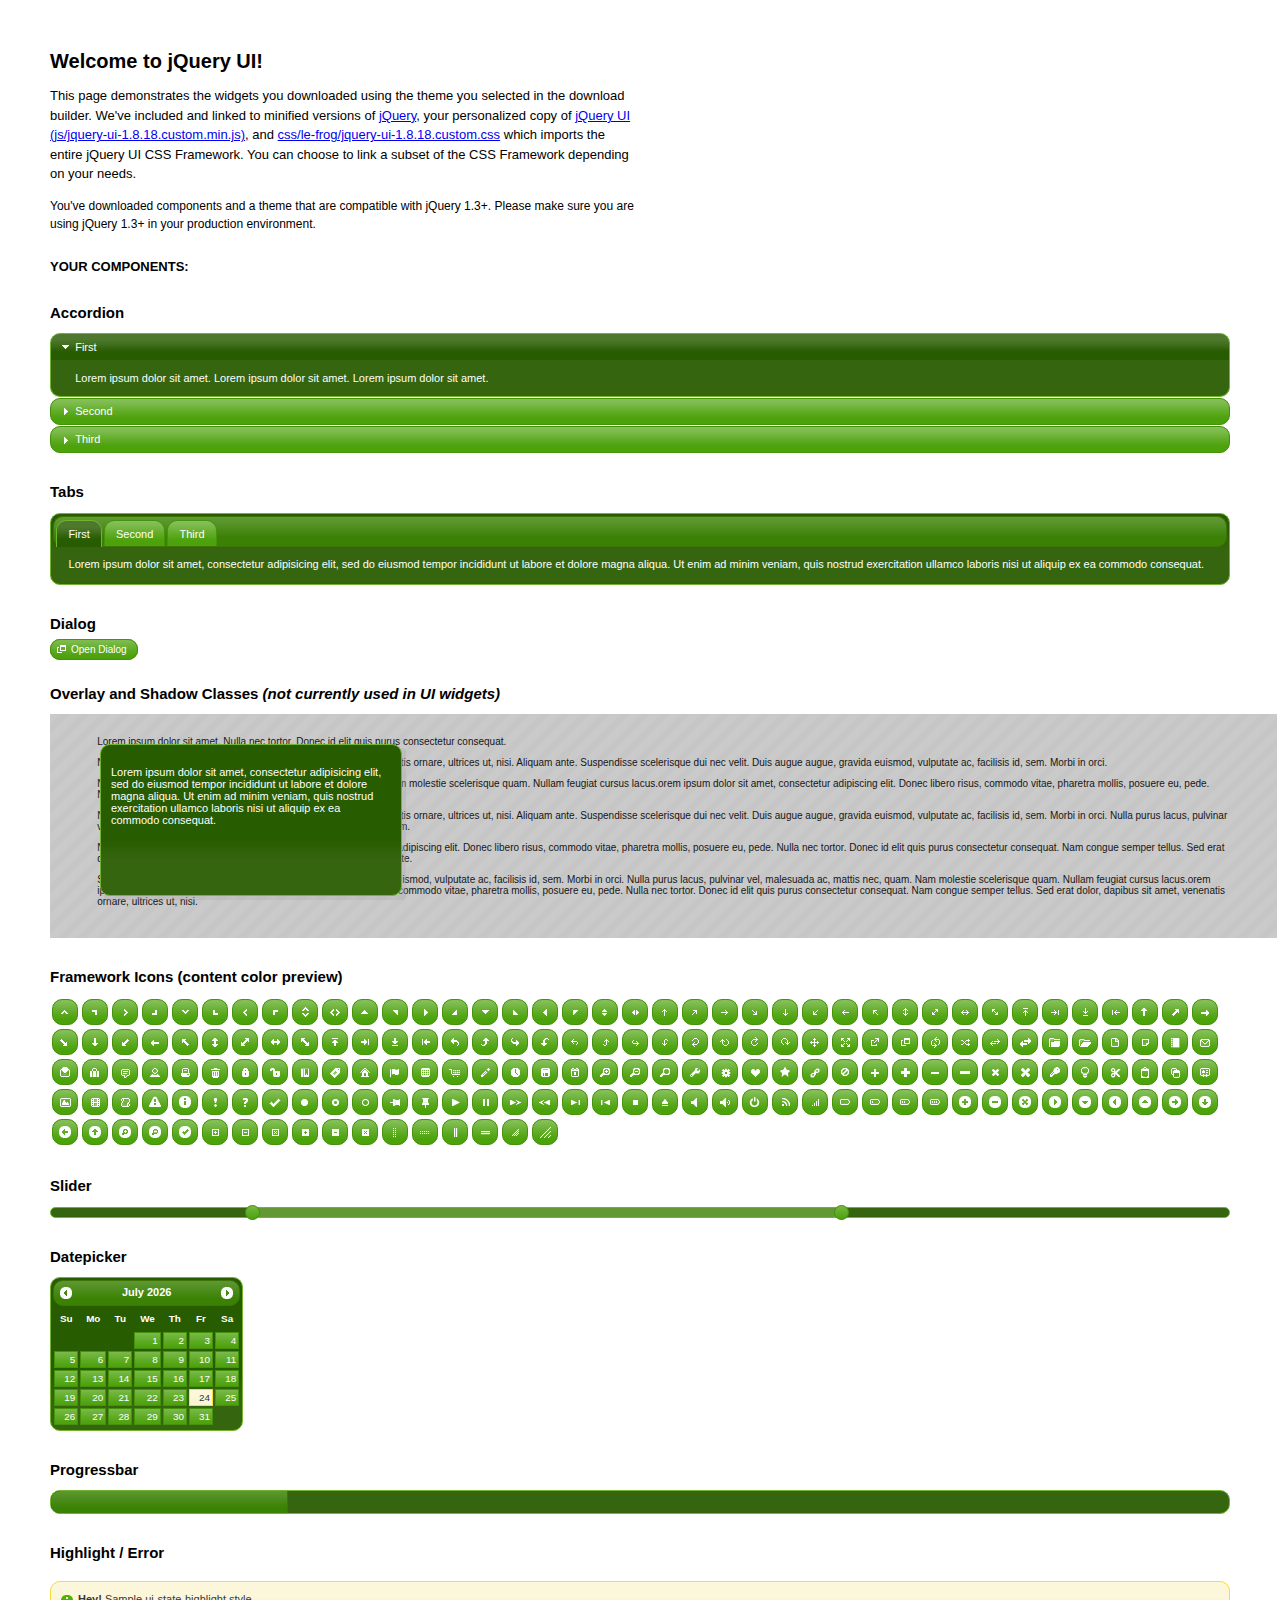
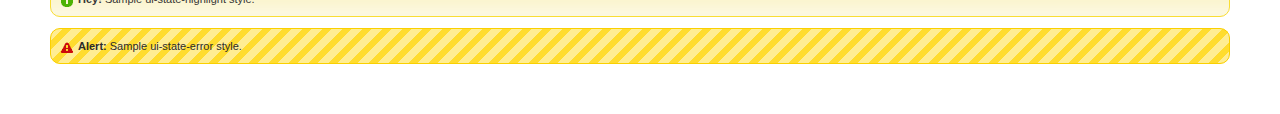
<file: OperationGrow/static/jquery-ui/index.html>
<!DOCTYPE html>
<html>
	<head>
		<meta http-equiv="Content-Type" content="text/html; charset=iso-8859-1" />
		<title>jQuery UI Example Page</title>
		<link type="text/css" href="css/le-frog/jquery-ui-1.8.18.custom.css" rel="stylesheet" />	
		<script type="text/javascript" src="js/jquery-1.7.1.min.js"></script>
		<script type="text/javascript" src="js/jquery-ui-1.8.18.custom.min.js"></script>
		<script type="text/javascript">
			$(function(){

				// Accordion
				$("#accordion").accordion({ header: "h3" });
	
				// Tabs
				$('#tabs').tabs();
	

				// Dialog			
				$('#dialog').dialog({
					autoOpen: false,
					width: 600,
					buttons: {
						"Ok": function() { 
							$(this).dialog("close"); 
						}, 
						"Cancel": function() { 
							$(this).dialog("close"); 
						} 
					}
				});
				
				// Dialog Link
				$('#dialog_link').click(function(){
					$('#dialog').dialog('open');
					return false;
				});

				// Datepicker
				$('#datepicker').datepicker({
					inline: true
				});
				
				// Slider
				$('#slider').slider({
					range: true,
					values: [17, 67]
				});
				
				// Progressbar
				$("#progressbar").progressbar({
					value: 20 
				});
				
				//hover states on the static widgets
				$('#dialog_link, ul#icons li').hover(
					function() { $(this).addClass('ui-state-hover'); }, 
					function() { $(this).removeClass('ui-state-hover'); }
				);
				
			});
		</script>
		<style type="text/css">
			/*demo page css*/
			body{ font: 62.5% "Trebuchet MS", sans-serif; margin: 50px;}
			.demoHeaders { margin-top: 2em; }
			#dialog_link {padding: .4em 1em .4em 20px;text-decoration: none;position: relative;}
			#dialog_link span.ui-icon {margin: 0 5px 0 0;position: absolute;left: .2em;top: 50%;margin-top: -8px;}
			ul#icons {margin: 0; padding: 0;}
			ul#icons li {margin: 2px; position: relative; padding: 4px 0; cursor: pointer; float: left;  list-style: none;}
			ul#icons span.ui-icon {float: left; margin: 0 4px;}
		</style>	
	</head>
	<body>
	<h1>Welcome to jQuery UI!</h1>
	<p style="font-size: 1.3em; line-height: 1.5; margin: 1em 0; width: 50%;">This page demonstrates the widgets you downloaded using the theme you selected in the download builder. We've included and linked to minified versions of <a href="js/jquery-1.7.1.min.js">jQuery</a>, your personalized copy of <a href="js/jquery-ui-1.8.18.custom.min.js">jQuery UI (js/jquery-ui-1.8.18.custom.min.js)</a>, and <a href="css/le-frog/jquery-ui-1.8.18.custom.css">css/le-frog/jquery-ui-1.8.18.custom.css</a> which imports the entire jQuery UI CSS Framework. You can choose to link a subset of the CSS Framework depending on your needs. </p>
	<p style="font-size: 1.2em; line-height: 1.5; margin: 1em 0; width: 50%;">You've downloaded components and a theme that are compatible with jQuery 1.3+. Please make sure you are using jQuery 1.3+ in your production environment.</p>	

	<p style="font-weight: bold; margin: 2em 0 1em; font-size: 1.3em;">YOUR COMPONENTS:</p>
		
		<!-- Accordion -->
		<h2 class="demoHeaders">Accordion</h2>
		<div id="accordion">
			<div>
				<h3><a href="#">First</a></h3>
				<div>Lorem ipsum dolor sit amet. Lorem ipsum dolor sit amet. Lorem ipsum dolor sit amet.</div>
			</div>
			<div>
				<h3><a href="#">Second</a></h3>
				<div>Phasellus mattis tincidunt nibh.</div>
			</div>
			<div>
				<h3><a href="#">Third</a></h3>
				<div>Nam dui erat, auctor a, dignissim quis.</div>
			</div>
		</div>
	
		<!-- Tabs -->
		<h2 class="demoHeaders">Tabs</h2>
		<div id="tabs">
			<ul>
				<li><a href="#tabs-1">First</a></li>
				<li><a href="#tabs-2">Second</a></li>
				<li><a href="#tabs-3">Third</a></li>
			</ul>
			<div id="tabs-1">Lorem ipsum dolor sit amet, consectetur adipisicing elit, sed do eiusmod tempor incididunt ut labore et dolore magna aliqua. Ut enim ad minim veniam, quis nostrud exercitation ullamco laboris nisi ut aliquip ex ea commodo consequat.</div>
			<div id="tabs-2">Phasellus mattis tincidunt nibh. Cras orci urna, blandit id, pretium vel, aliquet ornare, felis. Maecenas scelerisque sem non nisl. Fusce sed lorem in enim dictum bibendum.</div>
			<div id="tabs-3">Nam dui erat, auctor a, dignissim quis, sollicitudin eu, felis. Pellentesque nisi urna, interdum eget, sagittis et, consequat vestibulum, lacus. Mauris porttitor ullamcorper augue.</div>
		</div>
	
		<!-- Dialog NOTE: Dialog is not generated by UI in this demo so it can be visually styled in themeroller-->
		<h2 class="demoHeaders">Dialog</h2>
		<p><a href="#" id="dialog_link" class="ui-state-default ui-corner-all"><span class="ui-icon ui-icon-newwin"></span>Open Dialog</a></p>
		
		
		<h2 class="demoHeaders">Overlay and Shadow Classes <em>(not currently used in UI widgets)</em></h2>
		<div style="position: relative; width: 96%; height: 200px; padding:1% 4%; overflow:hidden;" class="fakewindowcontain">
			<p>Lorem ipsum dolor sit amet,  Nulla nec tortor. Donec id elit quis purus consectetur consequat. </p><p>Nam congue semper tellus. Sed erat dolor, dapibus sit amet, venenatis ornare, ultrices ut, nisi. Aliquam ante. Suspendisse scelerisque dui nec velit. Duis augue augue, gravida euismod, vulputate ac, facilisis id, sem. Morbi in orci. </p><p>Nulla purus lacus, pulvinar vel, malesuada ac, mattis nec, quam. Nam molestie scelerisque quam. Nullam feugiat cursus lacus.orem ipsum dolor sit amet, consectetur adipiscing elit. Donec libero risus, commodo vitae, pharetra mollis, posuere eu, pede. Nulla nec tortor. Donec id elit quis purus consectetur consequat. </p><p>Nam congue semper tellus. Sed erat dolor, dapibus sit amet, venenatis ornare, ultrices ut, nisi. Aliquam ante. Suspendisse scelerisque dui nec velit. Duis augue augue, gravida euismod, vulputate ac, facilisis id, sem. Morbi in orci. Nulla purus lacus, pulvinar vel, malesuada ac, mattis nec, quam. Nam molestie scelerisque quam. </p><p>Nullam feugiat cursus lacus.orem ipsum dolor sit amet, consectetur adipiscing elit. Donec libero risus, commodo vitae, pharetra mollis, posuere eu, pede. Nulla nec tortor. Donec id elit quis purus consectetur consequat. Nam congue semper tellus. Sed erat dolor, dapibus sit amet, venenatis ornare, ultrices ut, nisi. Aliquam ante. </p><p>Suspendisse scelerisque dui nec velit. Duis augue augue, gravida euismod, vulputate ac, facilisis id, sem. Morbi in orci. Nulla purus lacus, pulvinar vel, malesuada ac, mattis nec, quam. Nam molestie scelerisque quam. Nullam feugiat cursus lacus.orem ipsum dolor sit amet, consectetur adipiscing elit. Donec libero risus, commodo vitae, pharetra mollis, posuere eu, pede. Nulla nec tortor. Donec id elit quis purus consectetur consequat. Nam congue semper tellus. Sed erat dolor, dapibus sit amet, venenatis ornare, ultrices ut, nisi. </p>
			
			<!-- ui-dialog -->
			<div class="ui-overlay"><div class="ui-widget-overlay"></div><div class="ui-widget-shadow ui-corner-all" style="width: 302px; height: 152px; position: absolute; left: 50px; top: 30px;"></div></div>
			<div style="position: absolute; width: 280px; height: 130px;left: 50px; top: 30px; padding: 10px;" class="ui-widget ui-widget-content ui-corner-all">
				<div class="ui-dialog-content ui-widget-content" style="background: none; border: 0;">
					<p>Lorem ipsum dolor sit amet, consectetur adipisicing elit, sed do eiusmod tempor incididunt ut labore et dolore magna aliqua. Ut enim ad minim veniam, quis nostrud exercitation ullamco laboris nisi ut aliquip ex ea commodo consequat.</p>
				</div>
			</div>
		
		</div>

		
		<!-- ui-dialog -->
		<div id="dialog" title="Dialog Title">
			<p>Lorem ipsum dolor sit amet, consectetur adipisicing elit, sed do eiusmod tempor incididunt ut labore et dolore magna aliqua. Ut enim ad minim veniam, quis nostrud exercitation ullamco laboris nisi ut aliquip ex ea commodo consequat.</p>
		</div>
			
				
				
		<h2 class="demoHeaders">Framework Icons (content color preview)</h2>
		<ul id="icons" class="ui-widget ui-helper-clearfix">
		
		<li class="ui-state-default ui-corner-all" title=".ui-icon-carat-1-n"><span class="ui-icon ui-icon-carat-1-n"></span></li>
		<li class="ui-state-default ui-corner-all" title=".ui-icon-carat-1-ne"><span class="ui-icon ui-icon-carat-1-ne"></span></li>
		<li class="ui-state-default ui-corner-all" title=".ui-icon-carat-1-e"><span class="ui-icon ui-icon-carat-1-e"></span></li>
		
		<li class="ui-state-default ui-corner-all" title=".ui-icon-carat-1-se"><span class="ui-icon ui-icon-carat-1-se"></span></li>
		<li class="ui-state-default ui-corner-all" title=".ui-icon-carat-1-s"><span class="ui-icon ui-icon-carat-1-s"></span></li>
		<li class="ui-state-default ui-corner-all" title=".ui-icon-carat-1-sw"><span class="ui-icon ui-icon-carat-1-sw"></span></li>
		<li class="ui-state-default ui-corner-all" title=".ui-icon-carat-1-w"><span class="ui-icon ui-icon-carat-1-w"></span></li>
		<li class="ui-state-default ui-corner-all" title=".ui-icon-carat-1-nw"><span class="ui-icon ui-icon-carat-1-nw"></span></li>
		<li class="ui-state-default ui-corner-all" title=".ui-icon-carat-2-n-s"><span class="ui-icon ui-icon-carat-2-n-s"></span></li>
		<li class="ui-state-default ui-corner-all" title=".ui-icon-carat-2-e-w"><span class="ui-icon ui-icon-carat-2-e-w"></span></li>
		<li class="ui-state-default ui-corner-all" title=".ui-icon-triangle-1-n"><span class="ui-icon ui-icon-triangle-1-n"></span></li>
		<li class="ui-state-default ui-corner-all" title=".ui-icon-triangle-1-ne"><span class="ui-icon ui-icon-triangle-1-ne"></span></li>
		
		<li class="ui-state-default ui-corner-all" title=".ui-icon-triangle-1-e"><span class="ui-icon ui-icon-triangle-1-e"></span></li>
		<li class="ui-state-default ui-corner-all" title=".ui-icon-triangle-1-se"><span class="ui-icon ui-icon-triangle-1-se"></span></li>
		<li class="ui-state-default ui-corner-all" title=".ui-icon-triangle-1-s"><span class="ui-icon ui-icon-triangle-1-s"></span></li>
		<li class="ui-state-default ui-corner-all" title=".ui-icon-triangle-1-sw"><span class="ui-icon ui-icon-triangle-1-sw"></span></li>
		<li class="ui-state-default ui-corner-all" title=".ui-icon-triangle-1-w"><span class="ui-icon ui-icon-triangle-1-w"></span></li>
		<li class="ui-state-default ui-corner-all" title=".ui-icon-triangle-1-nw"><span class="ui-icon ui-icon-triangle-1-nw"></span></li>
		<li class="ui-state-default ui-corner-all" title=".ui-icon-triangle-2-n-s"><span class="ui-icon ui-icon-triangle-2-n-s"></span></li>
		<li class="ui-state-default ui-corner-all" title=".ui-icon-triangle-2-e-w"><span class="ui-icon ui-icon-triangle-2-e-w"></span></li>
		<li class="ui-state-default ui-corner-all" title=".ui-icon-arrow-1-n"><span class="ui-icon ui-icon-arrow-1-n"></span></li>
		
		<li class="ui-state-default ui-corner-all" title=".ui-icon-arrow-1-ne"><span class="ui-icon ui-icon-arrow-1-ne"></span></li>
		<li class="ui-state-default ui-corner-all" title=".ui-icon-arrow-1-e"><span class="ui-icon ui-icon-arrow-1-e"></span></li>
		<li class="ui-state-default ui-corner-all" title=".ui-icon-arrow-1-se"><span class="ui-icon ui-icon-arrow-1-se"></span></li>
		<li class="ui-state-default ui-corner-all" title=".ui-icon-arrow-1-s"><span class="ui-icon ui-icon-arrow-1-s"></span></li>
		<li class="ui-state-default ui-corner-all" title=".ui-icon-arrow-1-sw"><span class="ui-icon ui-icon-arrow-1-sw"></span></li>
		<li class="ui-state-default ui-corner-all" title=".ui-icon-arrow-1-w"><span class="ui-icon ui-icon-arrow-1-w"></span></li>
		<li class="ui-state-default ui-corner-all" title=".ui-icon-arrow-1-nw"><span class="ui-icon ui-icon-arrow-1-nw"></span></li>
		<li class="ui-state-default ui-corner-all" title=".ui-icon-arrow-2-n-s"><span class="ui-icon ui-icon-arrow-2-n-s"></span></li>
		<li class="ui-state-default ui-corner-all" title=".ui-icon-arrow-2-ne-sw"><span class="ui-icon ui-icon-arrow-2-ne-sw"></span></li>
		
		<li class="ui-state-default ui-corner-all" title=".ui-icon-arrow-2-e-w"><span class="ui-icon ui-icon-arrow-2-e-w"></span></li>
		<li class="ui-state-default ui-corner-all" title=".ui-icon-arrow-2-se-nw"><span class="ui-icon ui-icon-arrow-2-se-nw"></span></li>
		<li class="ui-state-default ui-corner-all" title=".ui-icon-arrowstop-1-n"><span class="ui-icon ui-icon-arrowstop-1-n"></span></li>
		<li class="ui-state-default ui-corner-all" title=".ui-icon-arrowstop-1-e"><span class="ui-icon ui-icon-arrowstop-1-e"></span></li>
		<li class="ui-state-default ui-corner-all" title=".ui-icon-arrowstop-1-s"><span class="ui-icon ui-icon-arrowstop-1-s"></span></li>
		<li class="ui-state-default ui-corner-all" title=".ui-icon-arrowstop-1-w"><span class="ui-icon ui-icon-arrowstop-1-w"></span></li>
		<li class="ui-state-default ui-corner-all" title=".ui-icon-arrowthick-1-n"><span class="ui-icon ui-icon-arrowthick-1-n"></span></li>
		<li class="ui-state-default ui-corner-all" title=".ui-icon-arrowthick-1-ne"><span class="ui-icon ui-icon-arrowthick-1-ne"></span></li>
		<li class="ui-state-default ui-corner-all" title=".ui-icon-arrowthick-1-e"><span class="ui-icon ui-icon-arrowthick-1-e"></span></li>
		
		<li class="ui-state-default ui-corner-all" title=".ui-icon-arrowthick-1-se"><span class="ui-icon ui-icon-arrowthick-1-se"></span></li>
		<li class="ui-state-default ui-corner-all" title=".ui-icon-arrowthick-1-s"><span class="ui-icon ui-icon-arrowthick-1-s"></span></li>
		<li class="ui-state-default ui-corner-all" title=".ui-icon-arrowthick-1-sw"><span class="ui-icon ui-icon-arrowthick-1-sw"></span></li>
		<li class="ui-state-default ui-corner-all" title=".ui-icon-arrowthick-1-w"><span class="ui-icon ui-icon-arrowthick-1-w"></span></li>
		<li class="ui-state-default ui-corner-all" title=".ui-icon-arrowthick-1-nw"><span class="ui-icon ui-icon-arrowthick-1-nw"></span></li>
		<li class="ui-state-default ui-corner-all" title=".ui-icon-arrowthick-2-n-s"><span class="ui-icon ui-icon-arrowthick-2-n-s"></span></li>
		<li class="ui-state-default ui-corner-all" title=".ui-icon-arrowthick-2-ne-sw"><span class="ui-icon ui-icon-arrowthick-2-ne-sw"></span></li>
		<li class="ui-state-default ui-corner-all" title=".ui-icon-arrowthick-2-e-w"><span class="ui-icon ui-icon-arrowthick-2-e-w"></span></li>
		<li class="ui-state-default ui-corner-all" title=".ui-icon-arrowthick-2-se-nw"><span class="ui-icon ui-icon-arrowthick-2-se-nw"></span></li>
		
		<li class="ui-state-default ui-corner-all" title=".ui-icon-arrowthickstop-1-n"><span class="ui-icon ui-icon-arrowthickstop-1-n"></span></li>
		<li class="ui-state-default ui-corner-all" title=".ui-icon-arrowthickstop-1-e"><span class="ui-icon ui-icon-arrowthickstop-1-e"></span></li>
		<li class="ui-state-default ui-corner-all" title=".ui-icon-arrowthickstop-1-s"><span class="ui-icon ui-icon-arrowthickstop-1-s"></span></li>
		<li class="ui-state-default ui-corner-all" title=".ui-icon-arrowthickstop-1-w"><span class="ui-icon ui-icon-arrowthickstop-1-w"></span></li>
		<li class="ui-state-default ui-corner-all" title=".ui-icon-arrowreturnthick-1-w"><span class="ui-icon ui-icon-arrowreturnthick-1-w"></span></li>
		<li class="ui-state-default ui-corner-all" title=".ui-icon-arrowreturnthick-1-n"><span class="ui-icon ui-icon-arrowreturnthick-1-n"></span></li>
		<li class="ui-state-default ui-corner-all" title=".ui-icon-arrowreturnthick-1-e"><span class="ui-icon ui-icon-arrowreturnthick-1-e"></span></li>
		<li class="ui-state-default ui-corner-all" title=".ui-icon-arrowreturnthick-1-s"><span class="ui-icon ui-icon-arrowreturnthick-1-s"></span></li>
		<li class="ui-state-default ui-corner-all" title=".ui-icon-arrowreturn-1-w"><span class="ui-icon ui-icon-arrowreturn-1-w"></span></li>
		
		<li class="ui-state-default ui-corner-all" title=".ui-icon-arrowreturn-1-n"><span class="ui-icon ui-icon-arrowreturn-1-n"></span></li>
		<li class="ui-state-default ui-corner-all" title=".ui-icon-arrowreturn-1-e"><span class="ui-icon ui-icon-arrowreturn-1-e"></span></li>
		<li class="ui-state-default ui-corner-all" title=".ui-icon-arrowreturn-1-s"><span class="ui-icon ui-icon-arrowreturn-1-s"></span></li>
		<li class="ui-state-default ui-corner-all" title=".ui-icon-arrowrefresh-1-w"><span class="ui-icon ui-icon-arrowrefresh-1-w"></span></li>
		<li class="ui-state-default ui-corner-all" title=".ui-icon-arrowrefresh-1-n"><span class="ui-icon ui-icon-arrowrefresh-1-n"></span></li>
		<li class="ui-state-default ui-corner-all" title=".ui-icon-arrowrefresh-1-e"><span class="ui-icon ui-icon-arrowrefresh-1-e"></span></li>
		<li class="ui-state-default ui-corner-all" title=".ui-icon-arrowrefresh-1-s"><span class="ui-icon ui-icon-arrowrefresh-1-s"></span></li>
		<li class="ui-state-default ui-corner-all" title=".ui-icon-arrow-4"><span class="ui-icon ui-icon-arrow-4"></span></li>
		<li class="ui-state-default ui-corner-all" title=".ui-icon-arrow-4-diag"><span class="ui-icon ui-icon-arrow-4-diag"></span></li>
		
		<li class="ui-state-default ui-corner-all" title=".ui-icon-extlink"><span class="ui-icon ui-icon-extlink"></span></li>
		<li class="ui-state-default ui-corner-all" title=".ui-icon-newwin"><span class="ui-icon ui-icon-newwin"></span></li>
		<li class="ui-state-default ui-corner-all" title=".ui-icon-refresh"><span class="ui-icon ui-icon-refresh"></span></li>
		<li class="ui-state-default ui-corner-all" title=".ui-icon-shuffle"><span class="ui-icon ui-icon-shuffle"></span></li>
		<li class="ui-state-default ui-corner-all" title=".ui-icon-transfer-e-w"><span class="ui-icon ui-icon-transfer-e-w"></span></li>
		<li class="ui-state-default ui-corner-all" title=".ui-icon-transferthick-e-w"><span class="ui-icon ui-icon-transferthick-e-w"></span></li>
		<li class="ui-state-default ui-corner-all" title=".ui-icon-folder-collapsed"><span class="ui-icon ui-icon-folder-collapsed"></span></li>
		<li class="ui-state-default ui-corner-all" title=".ui-icon-folder-open"><span class="ui-icon ui-icon-folder-open"></span></li>
		<li class="ui-state-default ui-corner-all" title=".ui-icon-document"><span class="ui-icon ui-icon-document"></span></li>
		
		<li class="ui-state-default ui-corner-all" title=".ui-icon-document-b"><span class="ui-icon ui-icon-document-b"></span></li>
		<li class="ui-state-default ui-corner-all" title=".ui-icon-note"><span class="ui-icon ui-icon-note"></span></li>
		<li class="ui-state-default ui-corner-all" title=".ui-icon-mail-closed"><span class="ui-icon ui-icon-mail-closed"></span></li>
		<li class="ui-state-default ui-corner-all" title=".ui-icon-mail-open"><span class="ui-icon ui-icon-mail-open"></span></li>
		<li class="ui-state-default ui-corner-all" title=".ui-icon-suitcase"><span class="ui-icon ui-icon-suitcase"></span></li>
		<li class="ui-state-default ui-corner-all" title=".ui-icon-comment"><span class="ui-icon ui-icon-comment"></span></li>
		<li class="ui-state-default ui-corner-all" title=".ui-icon-person"><span class="ui-icon ui-icon-person"></span></li>
		<li class="ui-state-default ui-corner-all" title=".ui-icon-print"><span class="ui-icon ui-icon-print"></span></li>
		<li class="ui-state-default ui-corner-all" title=".ui-icon-trash"><span class="ui-icon ui-icon-trash"></span></li>
		
		<li class="ui-state-default ui-corner-all" title=".ui-icon-locked"><span class="ui-icon ui-icon-locked"></span></li>
		<li class="ui-state-default ui-corner-all" title=".ui-icon-unlocked"><span class="ui-icon ui-icon-unlocked"></span></li>
		<li class="ui-state-default ui-corner-all" title=".ui-icon-bookmark"><span class="ui-icon ui-icon-bookmark"></span></li>
		<li class="ui-state-default ui-corner-all" title=".ui-icon-tag"><span class="ui-icon ui-icon-tag"></span></li>
		<li class="ui-state-default ui-corner-all" title=".ui-icon-home"><span class="ui-icon ui-icon-home"></span></li>
		<li class="ui-state-default ui-corner-all" title=".ui-icon-flag"><span class="ui-icon ui-icon-flag"></span></li>
		<li class="ui-state-default ui-corner-all" title=".ui-icon-calculator"><span class="ui-icon ui-icon-calculator"></span></li>
		<li class="ui-state-default ui-corner-all" title=".ui-icon-cart"><span class="ui-icon ui-icon-cart"></span></li>
		<li class="ui-state-default ui-corner-all" title=".ui-icon-pencil"><span class="ui-icon ui-icon-pencil"></span></li>
		
		<li class="ui-state-default ui-corner-all" title=".ui-icon-clock"><span class="ui-icon ui-icon-clock"></span></li>
		<li class="ui-state-default ui-corner-all" title=".ui-icon-disk"><span class="ui-icon ui-icon-disk"></span></li>
		<li class="ui-state-default ui-corner-all" title=".ui-icon-calendar"><span class="ui-icon ui-icon-calendar"></span></li>
		<li class="ui-state-default ui-corner-all" title=".ui-icon-zoomin"><span class="ui-icon ui-icon-zoomin"></span></li>
		<li class="ui-state-default ui-corner-all" title=".ui-icon-zoomout"><span class="ui-icon ui-icon-zoomout"></span></li>
		<li class="ui-state-default ui-corner-all" title=".ui-icon-search"><span class="ui-icon ui-icon-search"></span></li>
		<li class="ui-state-default ui-corner-all" title=".ui-icon-wrench"><span class="ui-icon ui-icon-wrench"></span></li>
		<li class="ui-state-default ui-corner-all" title=".ui-icon-gear"><span class="ui-icon ui-icon-gear"></span></li>
		<li class="ui-state-default ui-corner-all" title=".ui-icon-heart"><span class="ui-icon ui-icon-heart"></span></li>
		
		<li class="ui-state-default ui-corner-all" title=".ui-icon-star"><span class="ui-icon ui-icon-star"></span></li>
		<li class="ui-state-default ui-corner-all" title=".ui-icon-link"><span class="ui-icon ui-icon-link"></span></li>
		<li class="ui-state-default ui-corner-all" title=".ui-icon-cancel"><span class="ui-icon ui-icon-cancel"></span></li>
		<li class="ui-state-default ui-corner-all" title=".ui-icon-plus"><span class="ui-icon ui-icon-plus"></span></li>
		<li class="ui-state-default ui-corner-all" title=".ui-icon-plusthick"><span class="ui-icon ui-icon-plusthick"></span></li>
		<li class="ui-state-default ui-corner-all" title=".ui-icon-minus"><span class="ui-icon ui-icon-minus"></span></li>
		<li class="ui-state-default ui-corner-all" title=".ui-icon-minusthick"><span class="ui-icon ui-icon-minusthick"></span></li>
		<li class="ui-state-default ui-corner-all" title=".ui-icon-close"><span class="ui-icon ui-icon-close"></span></li>
		<li class="ui-state-default ui-corner-all" title=".ui-icon-closethick"><span class="ui-icon ui-icon-closethick"></span></li>
		
		<li class="ui-state-default ui-corner-all" title=".ui-icon-key"><span class="ui-icon ui-icon-key"></span></li>
		<li class="ui-state-default ui-corner-all" title=".ui-icon-lightbulb"><span class="ui-icon ui-icon-lightbulb"></span></li>
		<li class="ui-state-default ui-corner-all" title=".ui-icon-scissors"><span class="ui-icon ui-icon-scissors"></span></li>
		<li class="ui-state-default ui-corner-all" title=".ui-icon-clipboard"><span class="ui-icon ui-icon-clipboard"></span></li>
		<li class="ui-state-default ui-corner-all" title=".ui-icon-copy"><span class="ui-icon ui-icon-copy"></span></li>
		<li class="ui-state-default ui-corner-all" title=".ui-icon-contact"><span class="ui-icon ui-icon-contact"></span></li>
		<li class="ui-state-default ui-corner-all" title=".ui-icon-image"><span class="ui-icon ui-icon-image"></span></li>
		<li class="ui-state-default ui-corner-all" title=".ui-icon-video"><span class="ui-icon ui-icon-video"></span></li>
		<li class="ui-state-default ui-corner-all" title=".ui-icon-script"><span class="ui-icon ui-icon-script"></span></li>
		<li class="ui-state-default ui-corner-all" title=".ui-icon-alert"><span class="ui-icon ui-icon-alert"></span></li>
		
		<li class="ui-state-default ui-corner-all" title=".ui-icon-info"><span class="ui-icon ui-icon-info"></span></li>
		<li class="ui-state-default ui-corner-all" title=".ui-icon-notice"><span class="ui-icon ui-icon-notice"></span></li>
		<li class="ui-state-default ui-corner-all" title=".ui-icon-help"><span class="ui-icon ui-icon-help"></span></li>
		<li class="ui-state-default ui-corner-all" title=".ui-icon-check"><span class="ui-icon ui-icon-check"></span></li>
		<li class="ui-state-default ui-corner-all" title=".ui-icon-bullet"><span class="ui-icon ui-icon-bullet"></span></li>
		<li class="ui-state-default ui-corner-all" title=".ui-icon-radio-off"><span class="ui-icon ui-icon-radio-off"></span></li>
		<li class="ui-state-default ui-corner-all" title=".ui-icon-radio-on"><span class="ui-icon ui-icon-radio-on"></span></li>
		<li class="ui-state-default ui-corner-all" title=".ui-icon-pin-w"><span class="ui-icon ui-icon-pin-w"></span></li>
		<li class="ui-state-default ui-corner-all" title=".ui-icon-pin-s"><span class="ui-icon ui-icon-pin-s"></span></li>
		<li class="ui-state-default ui-corner-all" title=".ui-icon-play"><span class="ui-icon ui-icon-play"></span></li>
		<li class="ui-state-default ui-corner-all" title=".ui-icon-pause"><span class="ui-icon ui-icon-pause"></span></li>
		
		<li class="ui-state-default ui-corner-all" title=".ui-icon-seek-next"><span class="ui-icon ui-icon-seek-next"></span></li>
		<li class="ui-state-default ui-corner-all" title=".ui-icon-seek-prev"><span class="ui-icon ui-icon-seek-prev"></span></li>
		<li class="ui-state-default ui-corner-all" title=".ui-icon-seek-end"><span class="ui-icon ui-icon-seek-end"></span></li>
		<li class="ui-state-default ui-corner-all" title=".ui-icon-seek-first"><span class="ui-icon ui-icon-seek-first"></span></li>
		<li class="ui-state-default ui-corner-all" title=".ui-icon-stop"><span class="ui-icon ui-icon-stop"></span></li>
		<li class="ui-state-default ui-corner-all" title=".ui-icon-eject"><span class="ui-icon ui-icon-eject"></span></li>
		<li class="ui-state-default ui-corner-all" title=".ui-icon-volume-off"><span class="ui-icon ui-icon-volume-off"></span></li>
		<li class="ui-state-default ui-corner-all" title=".ui-icon-volume-on"><span class="ui-icon ui-icon-volume-on"></span></li>
		<li class="ui-state-default ui-corner-all" title=".ui-icon-power"><span class="ui-icon ui-icon-power"></span></li>
		
		<li class="ui-state-default ui-corner-all" title=".ui-icon-signal-diag"><span class="ui-icon ui-icon-signal-diag"></span></li>
		<li class="ui-state-default ui-corner-all" title=".ui-icon-signal"><span class="ui-icon ui-icon-signal"></span></li>
		<li class="ui-state-default ui-corner-all" title=".ui-icon-battery-0"><span class="ui-icon ui-icon-battery-0"></span></li>
		<li class="ui-state-default ui-corner-all" title=".ui-icon-battery-1"><span class="ui-icon ui-icon-battery-1"></span></li>
		<li class="ui-state-default ui-corner-all" title=".ui-icon-battery-2"><span class="ui-icon ui-icon-battery-2"></span></li>
		<li class="ui-state-default ui-corner-all" title=".ui-icon-battery-3"><span class="ui-icon ui-icon-battery-3"></span></li>
		<li class="ui-state-default ui-corner-all" title=".ui-icon-circle-plus"><span class="ui-icon ui-icon-circle-plus"></span></li>
		<li class="ui-state-default ui-corner-all" title=".ui-icon-circle-minus"><span class="ui-icon ui-icon-circle-minus"></span></li>
		<li class="ui-state-default ui-corner-all" title=".ui-icon-circle-close"><span class="ui-icon ui-icon-circle-close"></span></li>
		
		<li class="ui-state-default ui-corner-all" title=".ui-icon-circle-triangle-e"><span class="ui-icon ui-icon-circle-triangle-e"></span></li>
		<li class="ui-state-default ui-corner-all" title=".ui-icon-circle-triangle-s"><span class="ui-icon ui-icon-circle-triangle-s"></span></li>
		<li class="ui-state-default ui-corner-all" title=".ui-icon-circle-triangle-w"><span class="ui-icon ui-icon-circle-triangle-w"></span></li>
		<li class="ui-state-default ui-corner-all" title=".ui-icon-circle-triangle-n"><span class="ui-icon ui-icon-circle-triangle-n"></span></li>
		<li class="ui-state-default ui-corner-all" title=".ui-icon-circle-arrow-e"><span class="ui-icon ui-icon-circle-arrow-e"></span></li>
		<li class="ui-state-default ui-corner-all" title=".ui-icon-circle-arrow-s"><span class="ui-icon ui-icon-circle-arrow-s"></span></li>
		<li class="ui-state-default ui-corner-all" title=".ui-icon-circle-arrow-w"><span class="ui-icon ui-icon-circle-arrow-w"></span></li>
		<li class="ui-state-default ui-corner-all" title=".ui-icon-circle-arrow-n"><span class="ui-icon ui-icon-circle-arrow-n"></span></li>
		<li class="ui-state-default ui-corner-all" title=".ui-icon-circle-zoomin"><span class="ui-icon ui-icon-circle-zoomin"></span></li>
		
		<li class="ui-state-default ui-corner-all" title=".ui-icon-circle-zoomout"><span class="ui-icon ui-icon-circle-zoomout"></span></li>
		<li class="ui-state-default ui-corner-all" title=".ui-icon-circle-check"><span class="ui-icon ui-icon-circle-check"></span></li>
		<li class="ui-state-default ui-corner-all" title=".ui-icon-circlesmall-plus"><span class="ui-icon ui-icon-circlesmall-plus"></span></li>
		<li class="ui-state-default ui-corner-all" title=".ui-icon-circlesmall-minus"><span class="ui-icon ui-icon-circlesmall-minus"></span></li>
		<li class="ui-state-default ui-corner-all" title=".ui-icon-circlesmall-close"><span class="ui-icon ui-icon-circlesmall-close"></span></li>
		<li class="ui-state-default ui-corner-all" title=".ui-icon-squaresmall-plus"><span class="ui-icon ui-icon-squaresmall-plus"></span></li>
		<li class="ui-state-default ui-corner-all" title=".ui-icon-squaresmall-minus"><span class="ui-icon ui-icon-squaresmall-minus"></span></li>
		<li class="ui-state-default ui-corner-all" title=".ui-icon-squaresmall-close"><span class="ui-icon ui-icon-squaresmall-close"></span></li>
		<li class="ui-state-default ui-corner-all" title=".ui-icon-grip-dotted-vertical"><span class="ui-icon ui-icon-grip-dotted-vertical"></span></li>
		
		<li class="ui-state-default ui-corner-all" title=".ui-icon-grip-dotted-horizontal"><span class="ui-icon ui-icon-grip-dotted-horizontal"></span></li>
		<li class="ui-state-default ui-corner-all" title=".ui-icon-grip-solid-vertical"><span class="ui-icon ui-icon-grip-solid-vertical"></span></li>
		<li class="ui-state-default ui-corner-all" title=".ui-icon-grip-solid-horizontal"><span class="ui-icon ui-icon-grip-solid-horizontal"></span></li>
		<li class="ui-state-default ui-corner-all" title=".ui-icon-gripsmall-diagonal-se"><span class="ui-icon ui-icon-gripsmall-diagonal-se"></span></li>
		<li class="ui-state-default ui-corner-all" title=".ui-icon-grip-diagonal-se"><span class="ui-icon ui-icon-grip-diagonal-se"></span></li>
		</ul>

	
		<!-- Slider -->
		<h2 class="demoHeaders">Slider</h2>
		<div id="slider"></div>
	
		<!-- Datepicker -->
		<h2 class="demoHeaders">Datepicker</h2>
		<div id="datepicker"></div>
	
		<!-- Progressbar -->
		<h2 class="demoHeaders">Progressbar</h2>	
		<div id="progressbar"></div>
			
		<!-- Highlight / Error -->
		<h2 class="demoHeaders">Highlight / Error</h2>
		<div class="ui-widget">
			<div class="ui-state-highlight ui-corner-all" style="margin-top: 20px; padding: 0 .7em;"> 
				<p><span class="ui-icon ui-icon-info" style="float: left; margin-right: .3em;"></span>
				<strong>Hey!</strong> Sample ui-state-highlight style.</p>
			</div>
		</div>
		<br/>
		<div class="ui-widget">
			<div class="ui-state-error ui-corner-all" style="padding: 0 .7em;"> 
				<p><span class="ui-icon ui-icon-alert" style="float: left; margin-right: .3em;"></span> 
				<strong>Alert:</strong> Sample ui-state-error style.</p>
			</div>
		</div>

	</body>
</html>
</file>
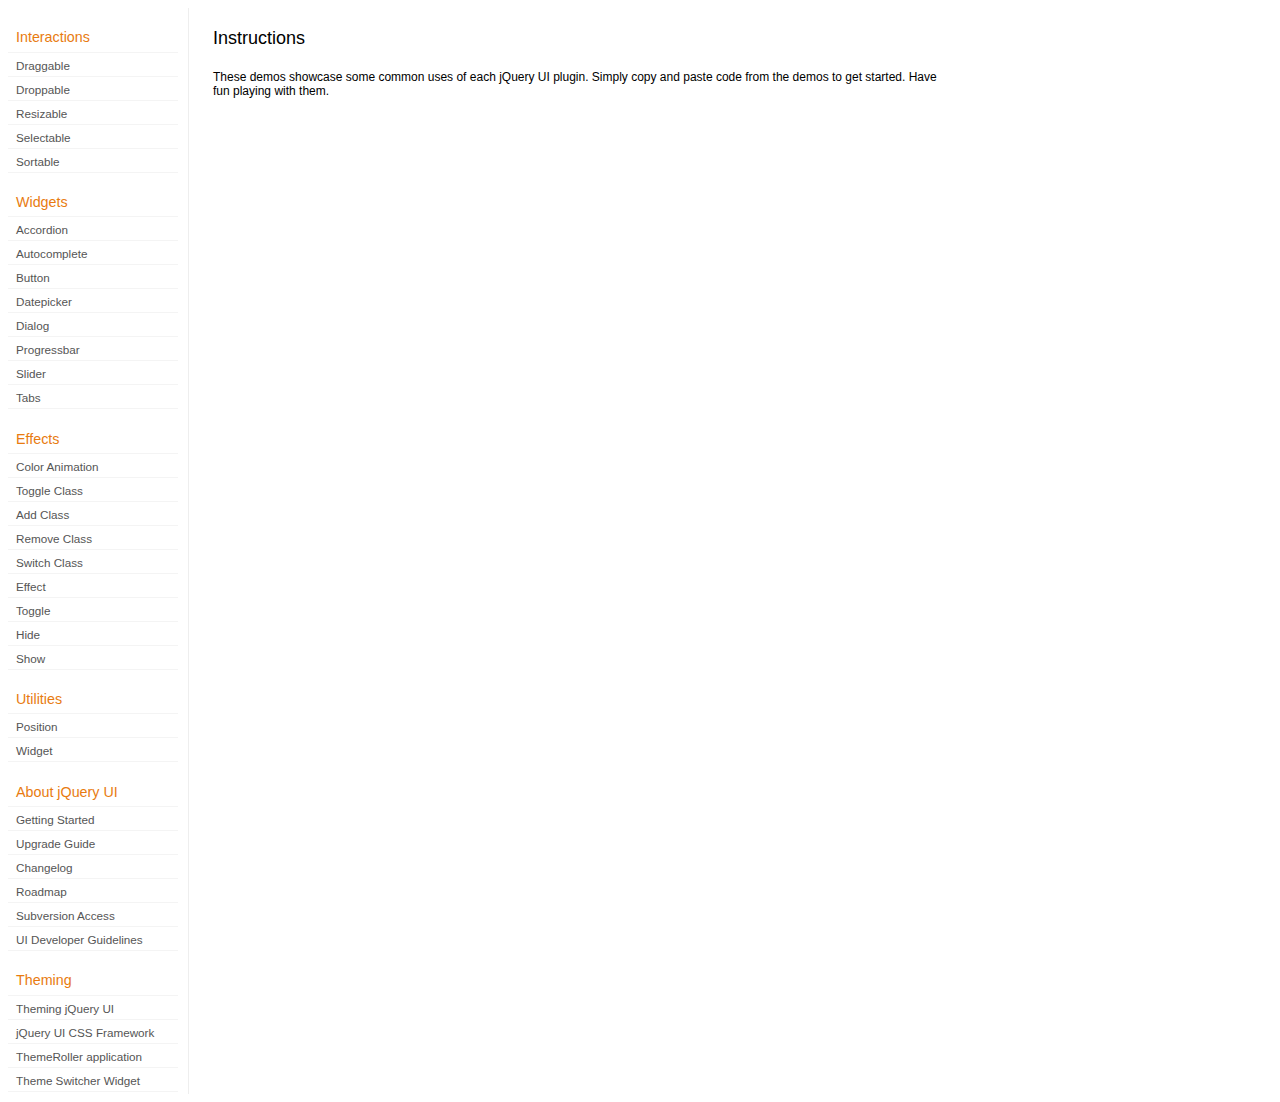
<file: OperationGrow/static/jquery-ui/development-bundle/demos/index.html>
<!DOCTYPE html>
<html lang="en">
<head>
	<meta charset="utf-8">
	<title>jQuery UI Demos</title>
	<link rel="stylesheet" href="../themes/base/jquery.ui.all.css">
	<link rel="stylesheet" href="demos.css">
	<script src="../jquery-1.7.1.js"></script>
	<script src="../external/jquery.bgiframe-2.1.2.js"></script>
	<script src="../ui/jquery.ui.core.js"></script>
	<script src="../ui/jquery.ui.widget.js"></script>
	<script src="../ui/jquery.ui.mouse.js"></script>
	<script src="../ui/jquery.ui.accordion.js"></script>
	<script src="../ui/jquery.ui.autocomplete.js"></script>
	<script src="../ui/jquery.ui.button.js"></script>
	<script src="../ui/jquery.ui.datepicker.js"></script>
	<script src="../ui/jquery.ui.dialog.js"></script>
	<script src="../ui/jquery.ui.draggable.js"></script>
	<script src="../ui/jquery.ui.droppable.js"></script>
	<script src="../ui/jquery.ui.position.js"></script>
	<script src="../ui/jquery.ui.progressbar.js"></script>
	<script src="../ui/jquery.ui.resizable.js"></script>
	<script src="../ui/jquery.ui.selectable.js"></script>
	<script src="../ui/jquery.ui.slider.js"></script>
	<script src="../ui/jquery.ui.sortable.js"></script>
	<script src="../ui/jquery.ui.tabs.js"></script>
	<script src="../ui/jquery.effects.core.js"></script>
	<script src="../ui/jquery.effects.blind.js"></script>
	<script src="../ui/jquery.effects.bounce.js"></script>
	<script src="../ui/jquery.effects.clip.js"></script>
	<script src="../ui/jquery.effects.drop.js"></script>
	<script src="../ui/jquery.effects.explode.js"></script>
	<script src="../ui/jquery.effects.fold.js"></script>
	<script src="../ui/jquery.effects.highlight.js"></script>
	<script src="../ui/jquery.effects.pulsate.js"></script>
	<script src="../ui/jquery.effects.scale.js"></script>
	<script src="../ui/jquery.effects.shake.js"></script>
	<script src="../ui/jquery.effects.slide.js"></script>
	<script src="../ui/jquery.effects.transfer.js"></script>
	<script src="../ui/i18n/jquery.ui.datepicker-af.js"></script>
	<script src="../ui/i18n/jquery.ui.datepicker-ar.js"></script>
	<script src="../ui/i18n/jquery.ui.datepicker-ar-DZ.js"></script>
	<script src="../ui/i18n/jquery.ui.datepicker-az.js"></script>
	<script src="../ui/i18n/jquery.ui.datepicker-bs.js"></script>
	<script src="../ui/i18n/jquery.ui.datepicker-bg.js"></script>
	<script src="../ui/i18n/jquery.ui.datepicker-ca.js"></script>
	<script src="../ui/i18n/jquery.ui.datepicker-cs.js"></script>
	<script src="../ui/i18n/jquery.ui.datepicker-cy-GB.js"></script>
	<script src="../ui/i18n/jquery.ui.datepicker-da.js"></script>
	<script src="../ui/i18n/jquery.ui.datepicker-de.js"></script>
	<script src="../ui/i18n/jquery.ui.datepicker-el.js"></script>
	<script src="../ui/i18n/jquery.ui.datepicker-en-AU.js"></script>
	<script src="../ui/i18n/jquery.ui.datepicker-en-GB.js"></script>
	<script src="../ui/i18n/jquery.ui.datepicker-en-NZ.js"></script>
	<script src="../ui/i18n/jquery.ui.datepicker-eo.js"></script>
	<script src="../ui/i18n/jquery.ui.datepicker-es.js"></script>
	<script src="../ui/i18n/jquery.ui.datepicker-et.js"></script>
	<script src="../ui/i18n/jquery.ui.datepicker-eu.js"></script>
	<script src="../ui/i18n/jquery.ui.datepicker-fa.js"></script>
	<script src="../ui/i18n/jquery.ui.datepicker-fi.js"></script>
	<script src="../ui/i18n/jquery.ui.datepicker-fo.js"></script>
	<script src="../ui/i18n/jquery.ui.datepicker-fr.js"></script>
	<script src="../ui/i18n/jquery.ui.datepicker-fr-CH.js"></script>
	<script src="../ui/i18n/jquery.ui.datepicker-gl.js"></script>
	<script src="../ui/i18n/jquery.ui.datepicker-he.js"></script>
	<script src="../ui/i18n/jquery.ui.datepicker-hi.js"></script>
	<script src="../ui/i18n/jquery.ui.datepicker-hr.js"></script>
	<script src="../ui/i18n/jquery.ui.datepicker-hu.js"></script>
	<script src="../ui/i18n/jquery.ui.datepicker-hy.js"></script>
	<script src="../ui/i18n/jquery.ui.datepicker-id.js"></script>
	<script src="../ui/i18n/jquery.ui.datepicker-is.js"></script>
	<script src="../ui/i18n/jquery.ui.datepicker-it.js"></script>
	<script src="../ui/i18n/jquery.ui.datepicker-ja.js"></script>
	<script src="../ui/i18n/jquery.ui.datepicker-kk.js"></script>
	<script src="../ui/i18n/jquery.ui.datepicker-km.js"></script>
	<script src="../ui/i18n/jquery.ui.datepicker-ko.js"></script>
	<script src="../ui/i18n/jquery.ui.datepicker-lb.js"></script>
	<script src="../ui/i18n/jquery.ui.datepicker-lt.js"></script>
	<script src="../ui/i18n/jquery.ui.datepicker-lv.js"></script>
	<script src="../ui/i18n/jquery.ui.datepicker-mk.js"></script>
	<script src="../ui/i18n/jquery.ui.datepicker-ml.js"></script>
	<script src="../ui/i18n/jquery.ui.datepicker-ms.js"></script>
	<script src="../ui/i18n/jquery.ui.datepicker-nl.js"></script>
	<script src="../ui/i18n/jquery.ui.datepicker-nl-BE.js"></script>
	<script src="../ui/i18n/jquery.ui.datepicker-no.js"></script>
	<script src="../ui/i18n/jquery.ui.datepicker-pl.js"></script>
	<script src="../ui/i18n/jquery.ui.datepicker-pt.js"></script>
	<script src="../ui/i18n/jquery.ui.datepicker-pt-BR.js"></script>
	<script src="../ui/i18n/jquery.ui.datepicker-rm.js"></script>
	<script src="../ui/i18n/jquery.ui.datepicker-ro.js"></script>
	<script src="../ui/i18n/jquery.ui.datepicker-ru.js"></script>
	<script src="../ui/i18n/jquery.ui.datepicker-sk.js"></script>
	<script src="../ui/i18n/jquery.ui.datepicker-sl.js"></script>
	<script src="../ui/i18n/jquery.ui.datepicker-sq.js"></script>
	<script src="../ui/i18n/jquery.ui.datepicker-sr.js"></script>
	<script src="../ui/i18n/jquery.ui.datepicker-sr-SR.js"></script>
	<script src="../ui/i18n/jquery.ui.datepicker-sv.js"></script>
	<script src="../ui/i18n/jquery.ui.datepicker-ta.js"></script>
	<script src="../ui/i18n/jquery.ui.datepicker-th.js"></script>
	<script src="../ui/i18n/jquery.ui.datepicker-tj.js"></script>
	<script src="../ui/i18n/jquery.ui.datepicker-tr.js"></script>
	<script src="../ui/i18n/jquery.ui.datepicker-uk.js"></script>
	<script src="../ui/i18n/jquery.ui.datepicker-vi.js"></script>
	<script src="../ui/i18n/jquery.ui.datepicker-zh-CN.js"></script>
	<script src="../ui/i18n/jquery.ui.datepicker-zh-HK.js"></script>
	<script src="../ui/i18n/jquery.ui.datepicker-zh-TW.js"></script>
	<script>
	$(function() {
		
		$('.left-nav a').click(function(ev) {
			window.location.hash = this.href.replace(/.+\/([^\/]+)\/index\.html/,'$1') + '|default';
			loadPage(this.href);
			$('.left-nav a.selected').removeClass('selected');
			$(this).addClass('selected');
			ev.preventDefault();
		});
		
		if (window.location.hash) {
			if (window.location.hash.indexOf('|') === -1) {
				window.location.hash += '|default';	
			}			
			var path = window.location.href.replace(/(index\.html)?#/,'');
			path = path.replace('\|','/') + '.html';
			loadPage(path);
		}		

		function loadPage(path) {			
			var section = path.replace(/\/[^\/]+\.html/,'');
			var header = section.replace(/.+\/([^\/]+)/,'$1').replace(/_/, ' ');
			
			$('td.normal div.normal')
				.empty()
				.append('<h4 class="demo-subheader">Functional demo:</h4>')
				.append('<h3 class="demo-header">'+ header +'</h3>')
				.append('<div id="demo-config"></div>')
				.find('#demo-config')
					.append('<div id="demo-frame"></div><div id="demo-config-menu"></div><div id="demo-link"><a class="demoWindowLink" href="#"><span class="ui-icon ui-icon-newwin"></span>Open demo in a new window</a></div>')
					.find('#demo-config-menu')
						.load(section + '/index.html .demos-nav', function() {
							$('#demo-config-menu a').each(function() {
								this.setAttribute('href', section + '/' + this.getAttribute('href').replace(/.+\/([^\/]+)/,'$1'));
								$(this).attr('target', 'demo-frame');
								$(this).click(function() {

									resetDemos();
									
									$(this).parents('ul').find('li').removeClass('demo-config-on');
									$(this).parent().addClass('demo-config-on');
									$('#demo-notes').fadeOut();

									//Set the hash to the actual page without ".html"
									window.location.hash = header + '|' + this.getAttribute('href').match((/\/([^\/\\]+)\.html/))[1];

									loadDemo(this.getAttribute('href'));

									return false;
								});
							});

							if (window.location.hash) {
								var demo = window.location.hash.split('|')[1];
								$('#demo-config-menu a').each(function(){
									if (this.href.indexOf(demo + '.html') !== -1) {
										$(this).parents('ul').find('li').removeClass('demo-config-on');
										$(this).parent().addClass('demo-config-on');									
										loadDemo(this.href);										
									}
								});
							}

							updateDemoNotes();
						})
					.end()
					.find('#demo-link a')
						.bind('click', function(ev){
							window.open(this.href);
							ev.preventDefault();
						})
					.end()
				.end()
			;
			
			resetDemos();
		}
				
		function loadDemo(path) {
			var directory = path.match(/([^\/]+)\/[^\/\.]+\.html$/)[1];
			$.get(path, function(data) {
				var source = data;
				data = data.replace(/<script.*>.*<\/script>/ig,""); // Remove script tags
				data = data.replace(/<\/?link.*>/ig,""); //Remove link tags
				data = data.replace(/<\/?html.*>/ig,""); //Remove html tag
				data = data.replace(/<\/?body.*>/ig,""); //Remove body tag
				data = data.replace(/<\/?head.*>/ig,""); //Remove head tag
				data = data.replace(/<\/?!doctype.*>/ig,""); //Remove doctype
				data = data.replace(/<title.*>.*<\/title>/ig,""); // Remove title tags
				data = data.replace(/((href|src)=["'])(?!(http|#))/ig, "$1" + directory + "/");

				$('#demo-style').remove();
				$('#demo-frame').empty().html(data);
				$('#demo-frame style').clone().appendTo('head').attr('id','demo-style');
				$('#demo-link a').attr('href', path);
				updateDemoNotes();
				updateDemoSource(source);
				
				if (/default.html$/.test(path)) {
					$.get("documentation/docs-" + path.match(/demos\/(.+)\//)[1] + ".html", function(html) {
						$("#demo-source").after(html);
						$("#widget-docs").tabs();
						$(".param-header").click(function() {
							$(this).parent().toggleClass("param-open").end().next().toggle();
						});
						$(".docs-list-header").each(function() {
							var header = $(this);
							var details = header.next().find(".param-details").hide();
							$("a:first", header).click(function() {
								details.show().parent().addClass("param-open");
								return false;
							});
							$("a:last", header).click(function() {
								details.hide().parent().removeClass("param-open");
								return false;
							});
						});
					}, "html" );
				}
			}, "html" );
		}

		function updateDemoNotes() {
			var notes = $('#demo-frame .demo-description');
			if ($('#demo-notes').length == 0) {
				$('<div id="demo-notes"></div>').insertAfter('#demo-config');
			}
			$('#demo-notes').hide().empty().html(notes.html());
			$('#demo-notes').show();
			notes.hide();
		}
		
		function updateDemoSource(source) {
			if ($('#demo-source').length == 0) {
				$('<div id="demo-source"><a href="#" class="source-closed">View Source</a><div><pre><code></code></pre></div></div>').insertAfter('#demo-notes');
				$('#demo-source').find(">a").click(function() {
					$(this).toggleClass("source-closed").toggleClass("source-open").next().toggle();
					return false;
				}).end().find(">div").hide();
			}
			var cleanedSource = source
				.replace('themes/base/jquery.ui.all.css', 'theme/jquery.ui.all.css')
				.replace(/\s*\x3Clink.*demos\x2Ecss.*\x3E\s*/, '\r\n\t')
				.replace(/\x2E\x2E\x2F\x2E\x2E\x2F/g, '');

			$('#demo-source code').empty().text(cleanedSource);
		}
		
		function resetDemos() {
			$.datepicker.setDefaults($.extend({showMonthAfterYear: false}, $.datepicker.regional['']));
			$(".ui-dialog-content").remove();			
		}
				
	});
	</script>
</head>
<body>

<table class="layout-grid" cellspacing="0" cellpadding="0">
	<tr>
		<td class="left-nav">
			<dl class="demos-nav">
				<dt>Interactions</dt>
					<dd><a href="draggable/index.html">Draggable</a></dd>
					<dd><a href="droppable/index.html">Droppable</a></dd>
					<dd><a href="resizable/index.html">Resizable</a></dd>
					<dd><a href="selectable/index.html">Selectable</a></dd>
					<dd><a href="sortable/index.html">Sortable</a></dd>
				<dt>Widgets</dt>
					<dd><a href="accordion/index.html">Accordion</a></dd>
					<dd><a href="autocomplete/index.html">Autocomplete</a></dd>
					<dd><a href="button/index.html">Button</a></dd>
					<dd><a href="datepicker/index.html">Datepicker</a></dd>
					<dd><a href="dialog/index.html">Dialog</a></dd>
					<dd><a href="progressbar/index.html">Progressbar</a></dd>
					<dd><a href="slider/index.html">Slider</a></dd>
					<dd><a href="tabs/index.html">Tabs</a></dd>
				<dt>Effects</dt>
					<dd><a href="animate/index.html">Color Animation</a></dd>
					<dd><a href="toggleClass/index.html">Toggle Class</a></dd>
					<dd><a href="addClass/index.html">Add Class</a></dd>
					<dd><a href="removeClass/index.html">Remove Class</a></dd>
					<dd><a href="switchClass/index.html">Switch Class</a></dd>
					<dd><a href="effect/index.html">Effect</a></dd>
					<dd><a href="toggle/index.html">Toggle</a></dd>
					<dd><a href="hide/index.html">Hide</a></dd>
					<dd><a href="show/index.html">Show</a></dd>
				<dt>Utilities</dt>
					<dd><a href="position/index.html">Position</a></dd>
					<dd><a href="widget/index.html">Widget</a></dd>
				<dt>About jQuery UI</dt>
					<dd><a href="http://jqueryui.com/docs/Getting_Started">Getting Started</a></dd>
					<dd><a href="http://jqueryui.com/docs/Upgrade_Guide">Upgrade Guide</a></dd>					
					<dd><a href="http://jqueryui.com/docs/Changelog">Changelog</a></dd>
					<dd><a href="http://jqueryui.com/docs/Roadmap">Roadmap</a></dd>
					<dd><a href="http://jqueryui.com/docs/Subversion">Subversion Access</a></dd>
					<dd><a href="http://jqueryui.com/docs/Developer_Guide">UI Developer Guidelines</a></dd>
				<dt>Theming</dt>
					<dd><a href="http://jqueryui.com/docs/Theming">Theming jQuery UI</a></dd>
					<dd><a href="http://jqueryui.com/docs/Theming/API">jQuery UI CSS Framework</a></dd>
					<dd><a href="http://jqueryui.com/docs/Theming/Themeroller">ThemeRoller application</a></dd>
					<dd><a href="http://jqueryui.com/docs/Theming/ThemeSwitcher">Theme Switcher Widget</a></dd>

			</dl>
		</td>
		<td class="normal">

			<div class="normal">

					<h3>Instructions</h3>
					<p>
						These demos showcase some common uses of each jQuery UI plugin. Simply copy and paste code from the demos to get started. Have fun playing with them.
					</p>
				
			</div>

		</td>
	</tr>
</table>
</body>
</html>
</file>
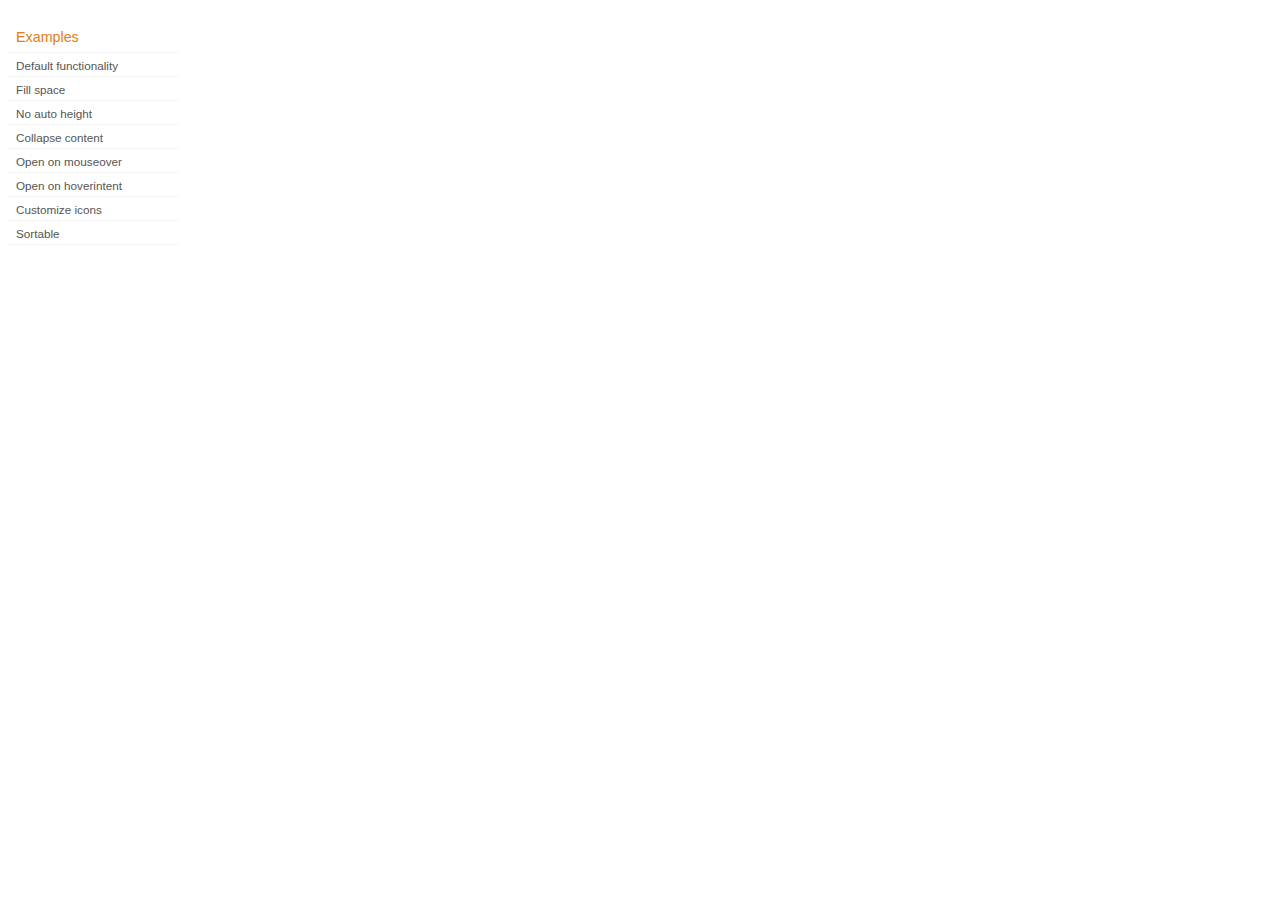
<file: OperationGrow/static/jquery-ui/development-bundle/demos/accordion/index.html>
<!DOCTYPE html>
<html lang="en">
<head>
	<meta charset="utf-8">
	<title>jQuery UI Accordion Demos</title>
	<link rel="stylesheet" href="../demos.css">
</head>
<body>

<div class="demos-nav">
	<h4>Examples</h4>
	<ul>
		<li class="demo-config-on"><a href="default.html">Default functionality</a></li>
		<li><a href="fillspace.html">Fill space</a></li>
		<li><a href="no-auto-height.html">No auto height</a></li>
		<li><a href="collapsible.html">Collapse content</a></li>
		<li><a href="mouseover.html">Open on mouseover</a></li>
		<li><a href="hoverintent.html">Open on hoverintent</a></li>
		<li><a href="custom-icons.html">Customize icons</a></li>
		<li><a href="sortable.html">Sortable</a></li>
	</ul>
</div>

</body>
</html>
</file>
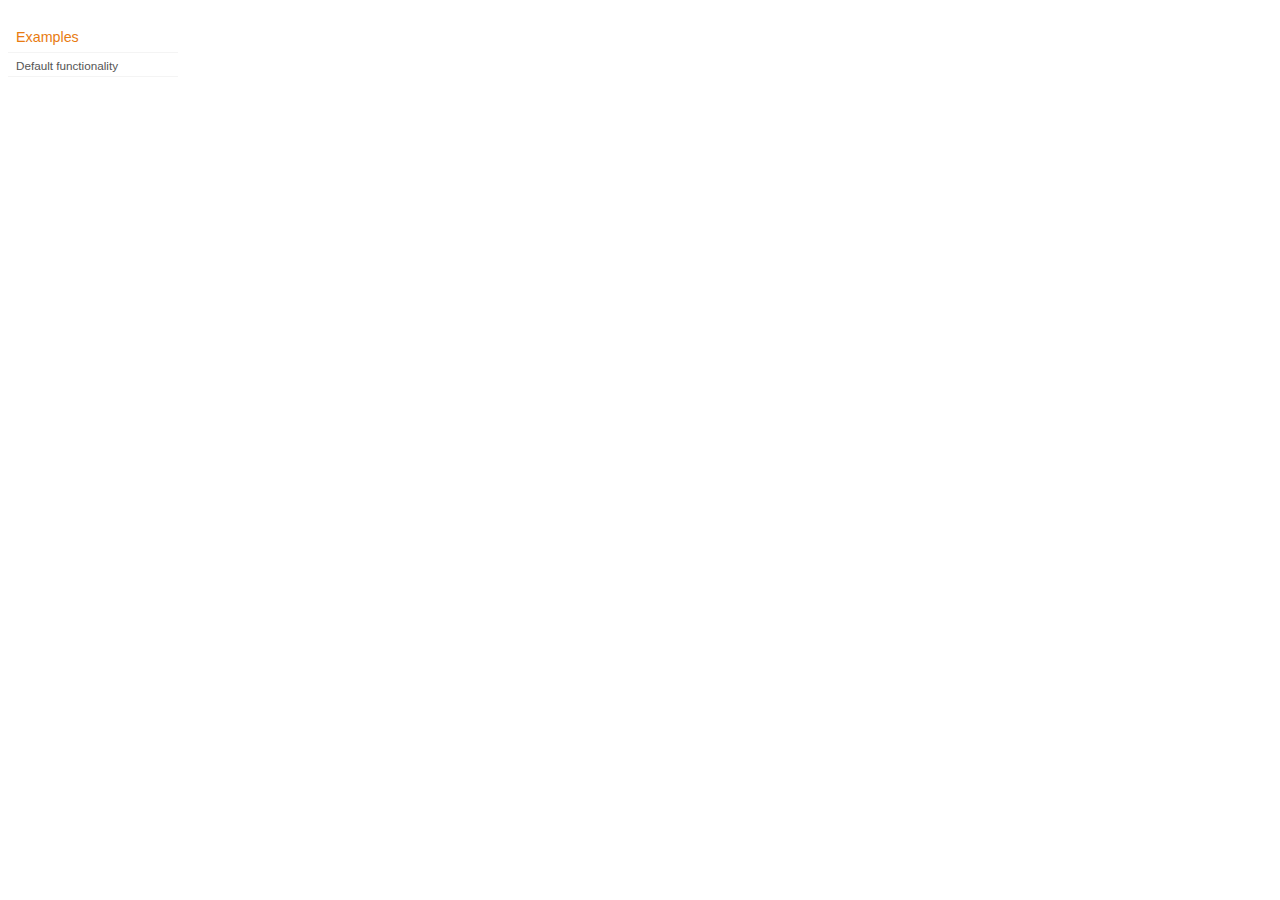
<file: OperationGrow/static/jquery-ui/development-bundle/demos/addClass/index.html>
<!DOCTYPE html>
<html lang="en">
<head>
	<meta charset="utf-8">
	<title>jQuery UI Effects Demos</title>
	<link rel="stylesheet" href="../demos.css">
</head>
<body>

<div class="demos-nav">
	<h4>Examples</h4>
	<ul>
		<li class="demo-config-on"><a href="default.html">Default functionality</a></li>
	</ul>
</div>

</body>
</html>
</file>
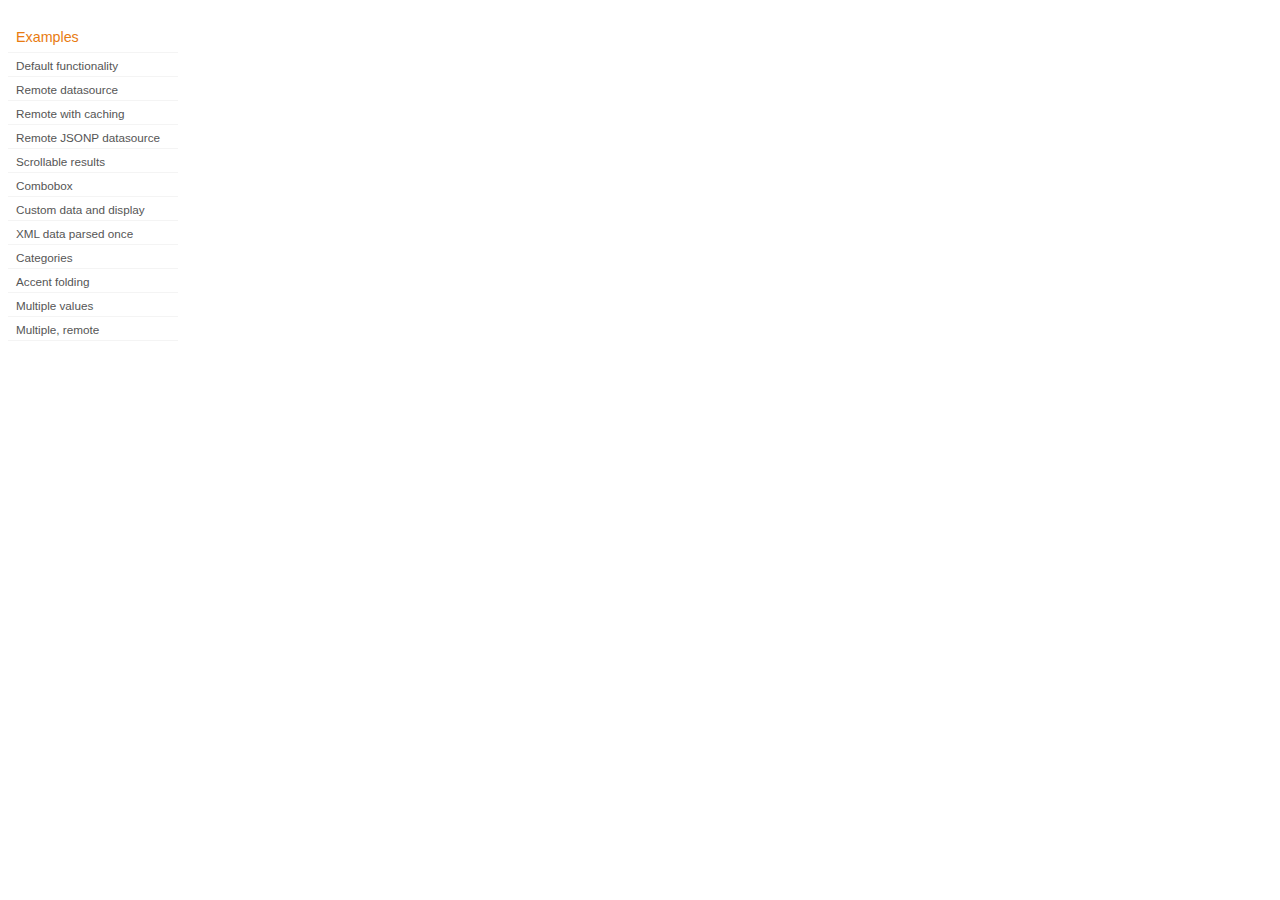
<file: OperationGrow/static/jquery-ui/development-bundle/demos/autocomplete/index.html>
<!DOCTYPE html>
<html lang="en">
<head>
	<meta charset="utf-8">
	<title>jQuery UI Autocomplete Demos</title>
	<link rel="stylesheet" href="../demos.css">
</head>
<body>
	<div class="demos-nav">
		<h4>Examples</h4>
		<ul>
			<li class="demo-config-on"><a href="default.html">Default functionality</a></li>
			<li><a href="remote.html">Remote datasource</a></li>
			<li><a href="remote-with-cache.html">Remote with caching</a></li>
			<li><a href="remote-jsonp.html">Remote JSONP datasource</a></li>
			<li><a href="maxheight.html">Scrollable results</a></li>
			<li><a href="combobox.html">Combobox</a></li>
			<li><a href="custom-data.html">Custom data and display</a></li>
			<li><a href="xml.html">XML data parsed once</a></li>
			<li><a href="categories.html">Categories</a></li>
			<li><a href="folding.html">Accent folding</a></li>
			<li><a href="multiple.html">Multiple values</a></li>
			<li><a href="multiple-remote.html">Multiple, remote</a></li>
		</ul>
	</div>
</body>
</html>
</file>
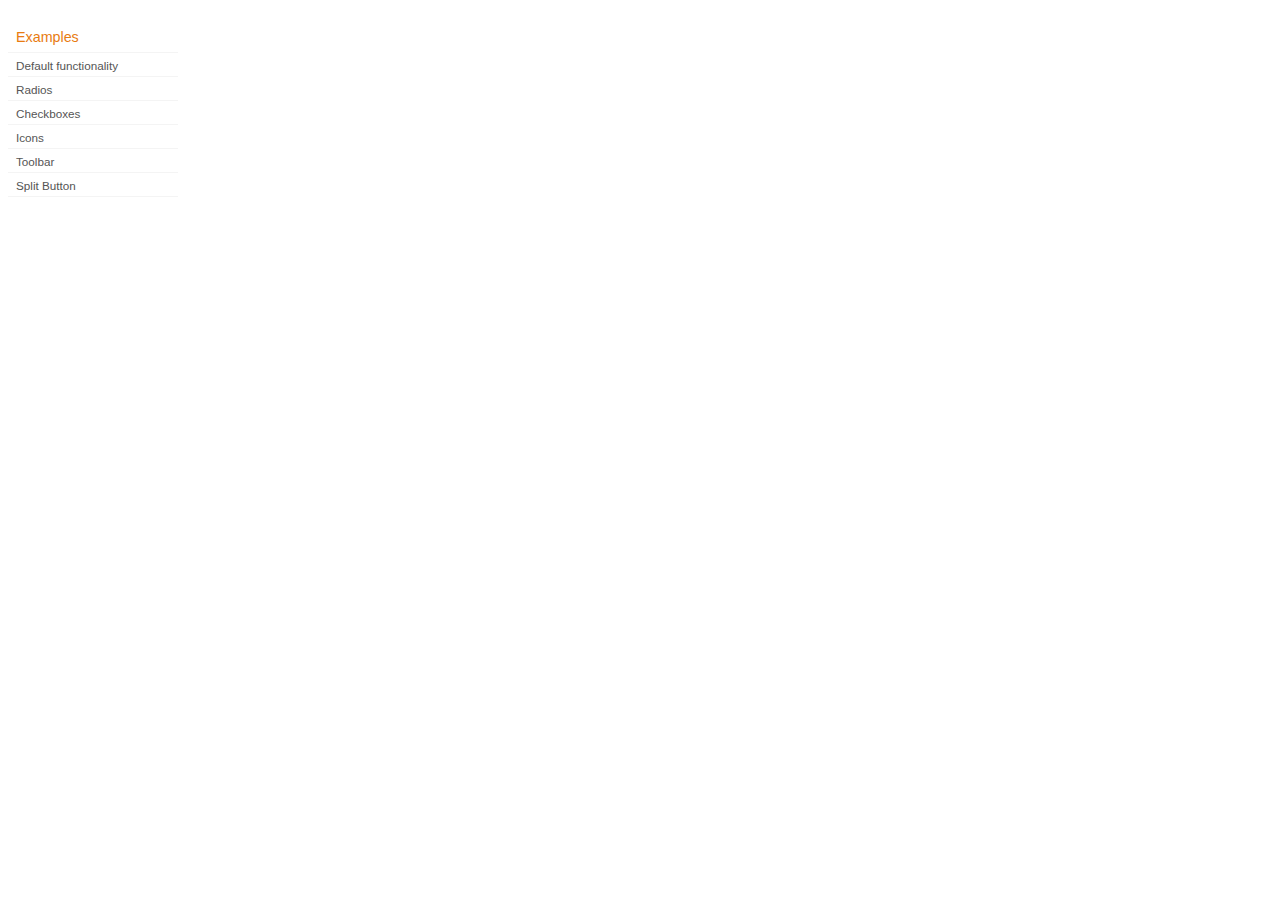
<file: OperationGrow/static/jquery-ui/development-bundle/demos/button/index.html>
<!DOCTYPE html>
<html lang="en">
<head>
	<meta charset="utf-8">
	<title>jQuery UI Button Demos</title>
	<link rel="stylesheet" href="../demos.css">
</head>
<body>

<div class="demos-nav">
	<h4>Examples</h4>
	<ul>
		<li class="demo-config-on"><a href="default.html">Default functionality</a></li>
		<li><a href="radio.html">Radios</a></li>
		<li><a href="checkbox.html">Checkboxes</a></li>
		<li><a href="icons.html">Icons</a></li>
		<li><a href="toolbar.html">Toolbar</a></li>
		<li><a href="splitbutton.html">Split Button</a></li>
	</ul>
</div>

</body>
</html>
</file>
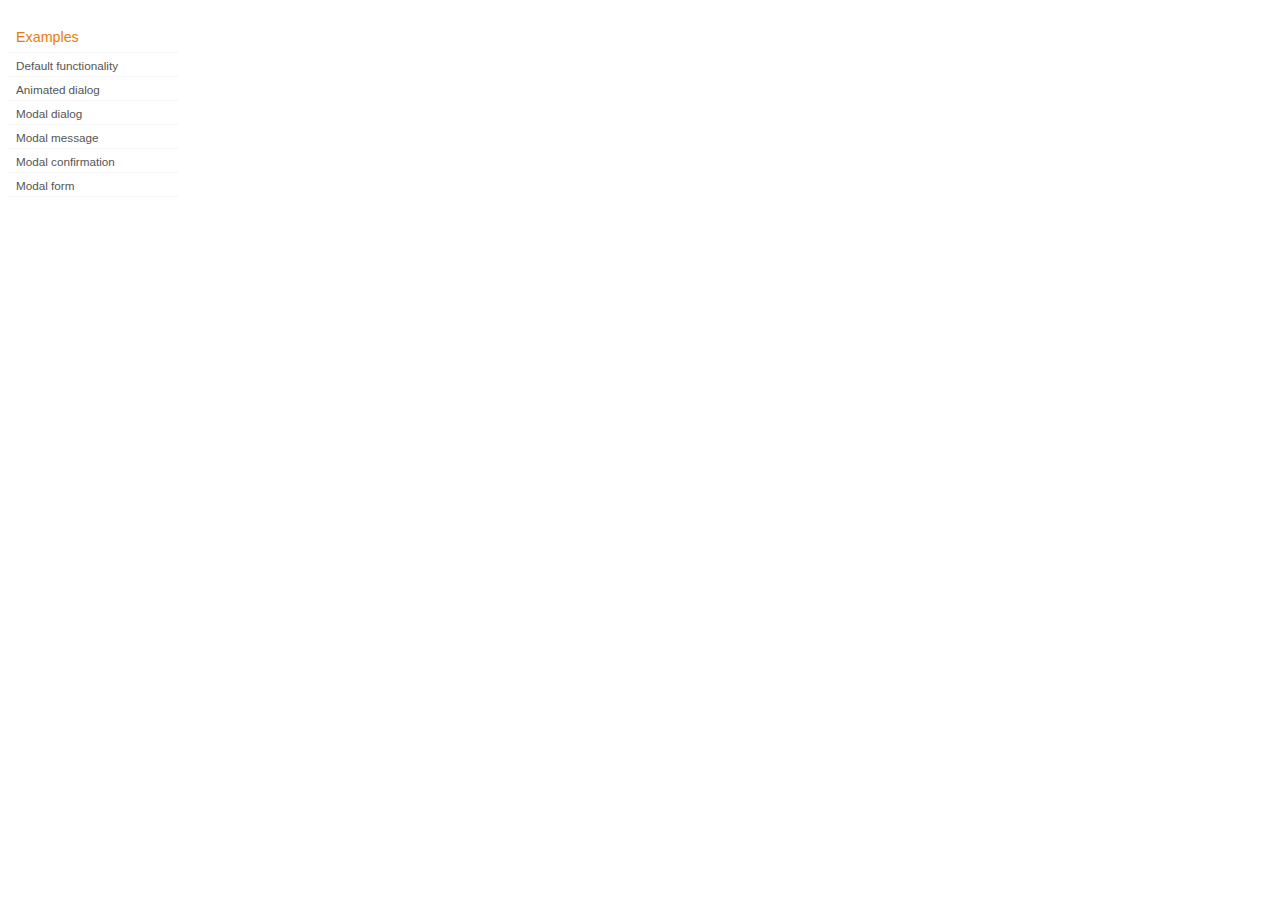
<file: OperationGrow/static/jquery-ui/development-bundle/demos/dialog/index.html>
<!DOCTYPE html>
<html lang="en">
<head>
	<meta charset="utf-8">
	<title>jQuery UI Dialog Demos</title>
	<link rel="stylesheet" href="../demos.css">
</head>
<body>

<div class="demos-nav">
	<h4>Examples</h4>
	<ul>
		<li class="demo-config-on"><a href="default.html">Default functionality</a></li>
		<li><a href="animated.html">Animated dialog</a></li>
		<li><a href="modal.html">Modal dialog</a></li>
		<li><a href="modal-message.html">Modal message</a></li>
		<li><a href="modal-confirmation.html">Modal confirmation</a></li>
		<li><a href="modal-form.html">Modal form</a></li>
	</ul>
</div>

</body>
</html>
</file>
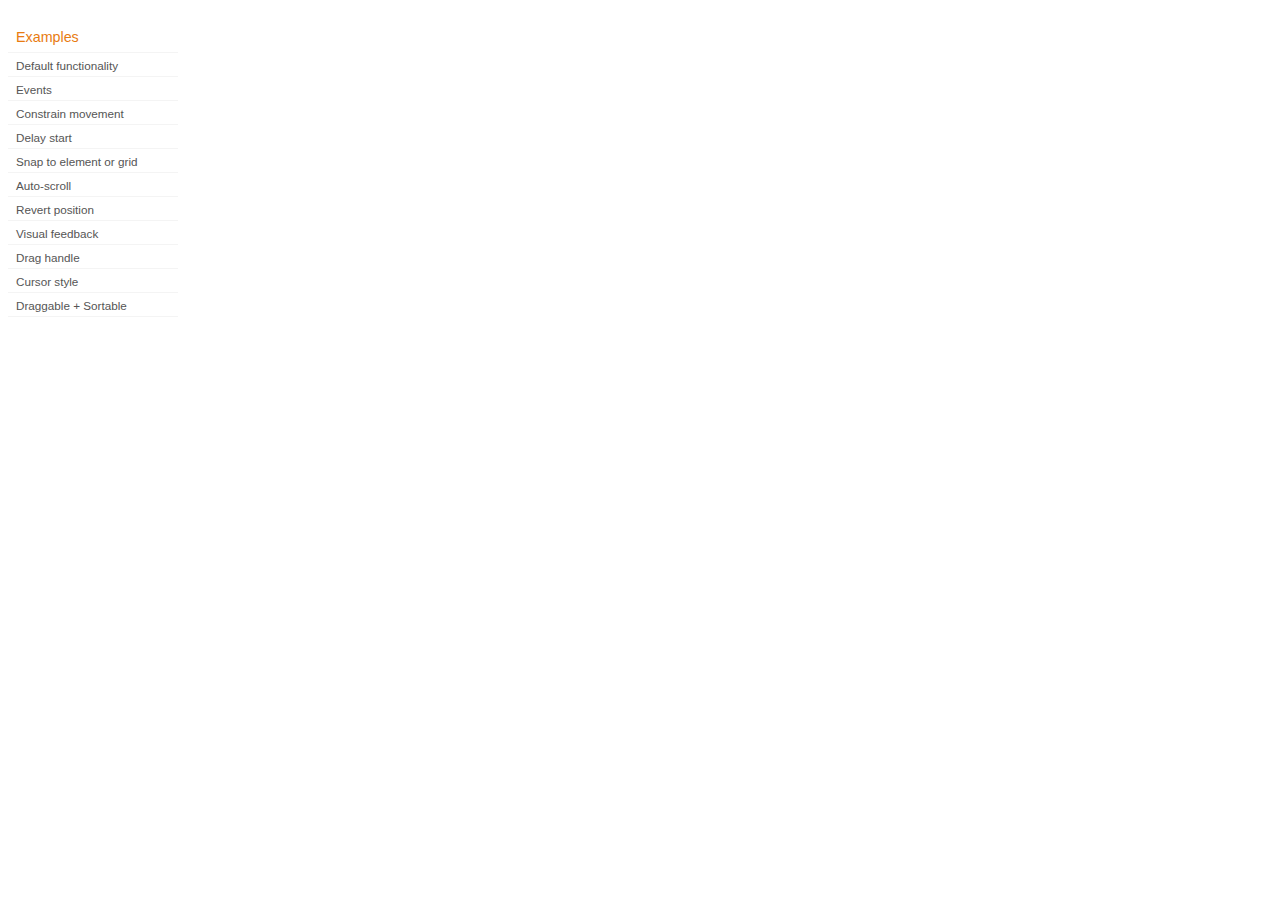
<file: OperationGrow/static/jquery-ui/development-bundle/demos/draggable/index.html>
<!DOCTYPE html>
<html lang="en">
<head>
	<meta charset="utf-8">
	<title>jQuery UI Draggable Demos</title>
	<link rel="stylesheet" href="../demos.css">
</head>
<body>

<div class="demos-nav">
	<h4>Examples</h4>
	<ul>
		<li class="demo-config-on"><a href="default.html">Default functionality</a></li>
		<li><a href="events.html">Events</a></li>
		<li><a href="constrain-movement.html">Constrain movement</a></li>
		<li><a href="delay-start.html">Delay start</a></li>
		<li><a href="snap-to.html">Snap to element or&#160;grid</a></li>
		<li><a href="scroll.html">Auto-scroll</a></li>
		<li><a href="revert.html">Revert position</a></li>
		<li><a href="visual-feedback.html">Visual feedback</a></li>
		<li><a href="handle.html">Drag handle</a></li>
		<li><a href="cursor-style.html">Cursor style</a></li>
		<li><a href="sortable.html">Draggable + Sortable</a></li>
	</ul>
</div>

</body>
</html>
</file>
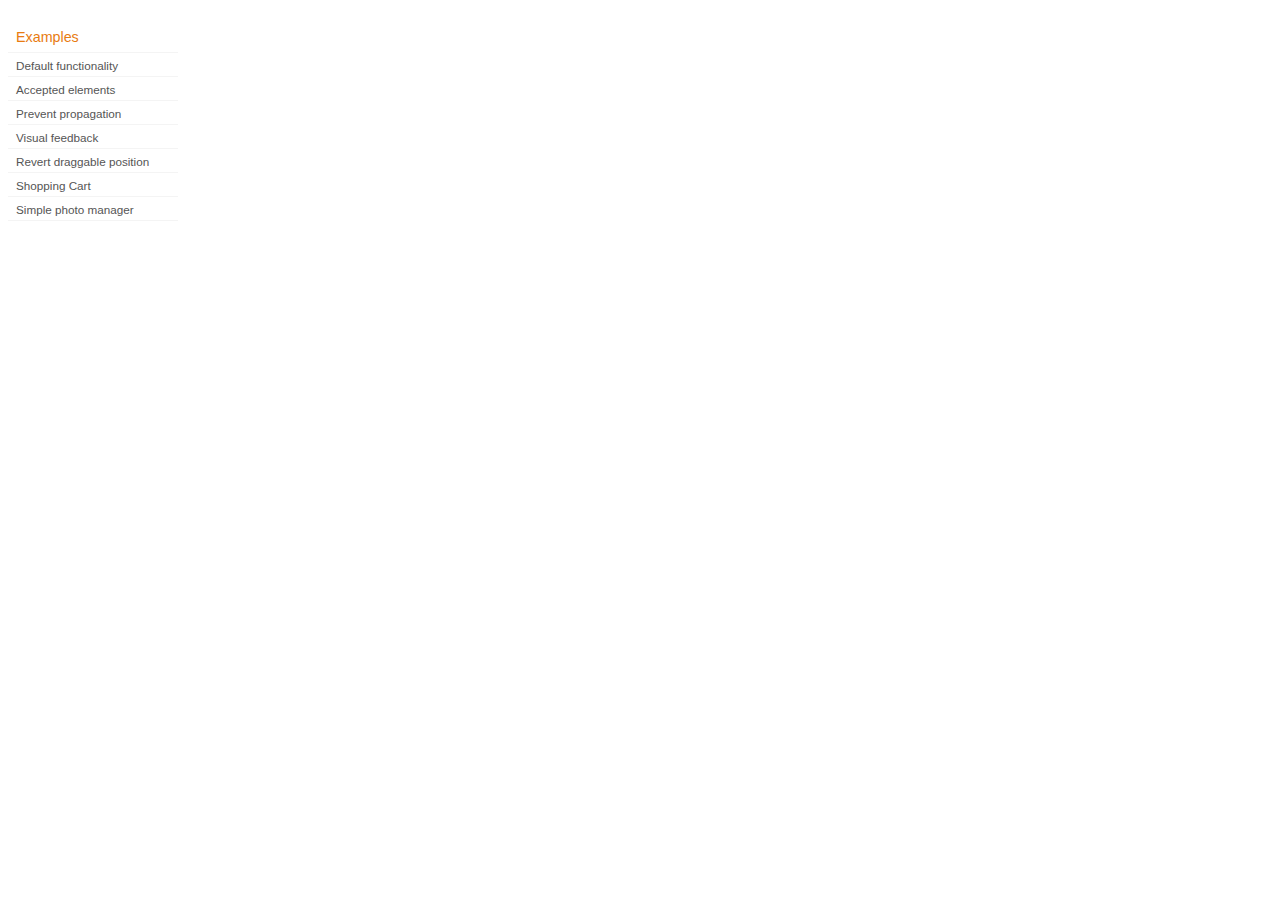
<file: OperationGrow/static/jquery-ui/development-bundle/demos/droppable/index.html>
<!DOCTYPE html>
<html lang="en">
<head>
	<meta charset="utf-8">
	<title>jQuery UI Droppable Demos</title>
	<link rel="stylesheet" href="../demos.css">
</head>
<body>

<div class="demos-nav">
	<h4>Examples</h4>
	<ul>
		<li class="demo-config-on"><a href="default.html">Default functionality</a></li>
		<li><a href="accepted-elements.html">Accepted elements</a></li>
		<li><a href="propagation.html">Prevent propagation</a></li>
		<li><a href="visual-feedback.html">Visual feedback</a></li>
		<li><a href="revert.html">Revert draggable position</a></li>
		<li><a href="shopping-cart.html">Shopping Cart</a></li>
		<li><a href="photo-manager.html">Simple photo manager</a></li>
	</ul>
</div>

</body>
</html>
</file>
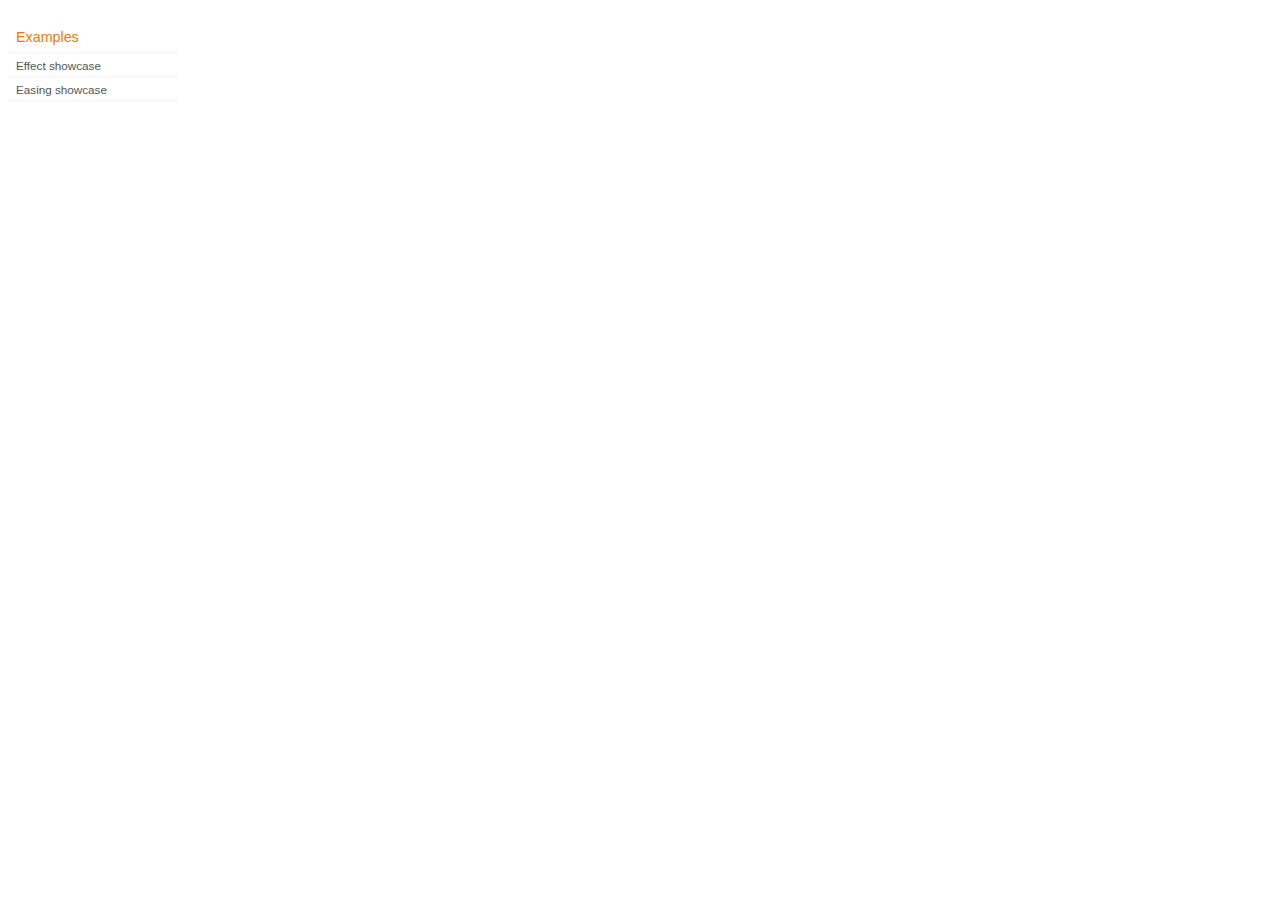
<file: OperationGrow/static/jquery-ui/development-bundle/demos/effect/index.html>
<!DOCTYPE html>
<html lang="en">
<head>
	<meta charset="utf-8">
	<title>jQuery UI Effects Demos</title>
	<link rel="stylesheet" href="../demos.css">
</head>
<body>

<div class="demos-nav">
	<h4>Examples</h4>
	<ul>
		<li class="demo-config-on"><a href="default.html">Effect showcase</a></li>
		<li><a href="easing.html">Easing showcase</a></li>
	</ul>
</div>

</body>
</html>
</file>
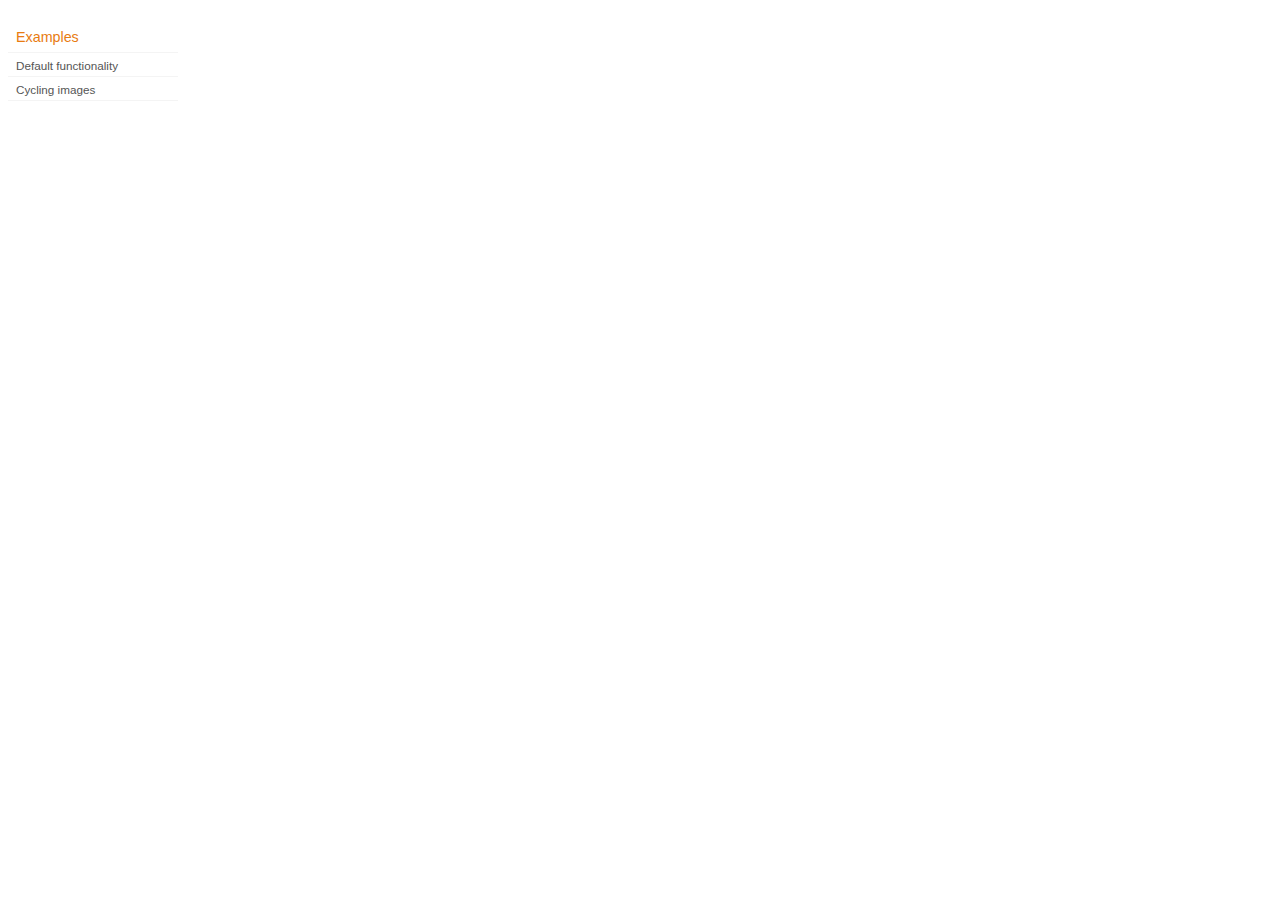
<file: OperationGrow/static/jquery-ui/development-bundle/demos/position/index.html>
<!DOCTYPE html>
<html lang="en">
<head>
	<meta charset="utf-8">
	<title>jQuery UI Position Demo</title>
	<link rel="stylesheet" href="../demos.css">
</head>
<body>

<div class="demos-nav">
	<h4>Examples</h4>
	<ul>
		<li class="demo-config-on"><a href="default.html">Default functionality</a></li>
		<li><a href="cycler.html">Cycling images</a></li>
	</ul>
</div>

</body>
</html>
</file>
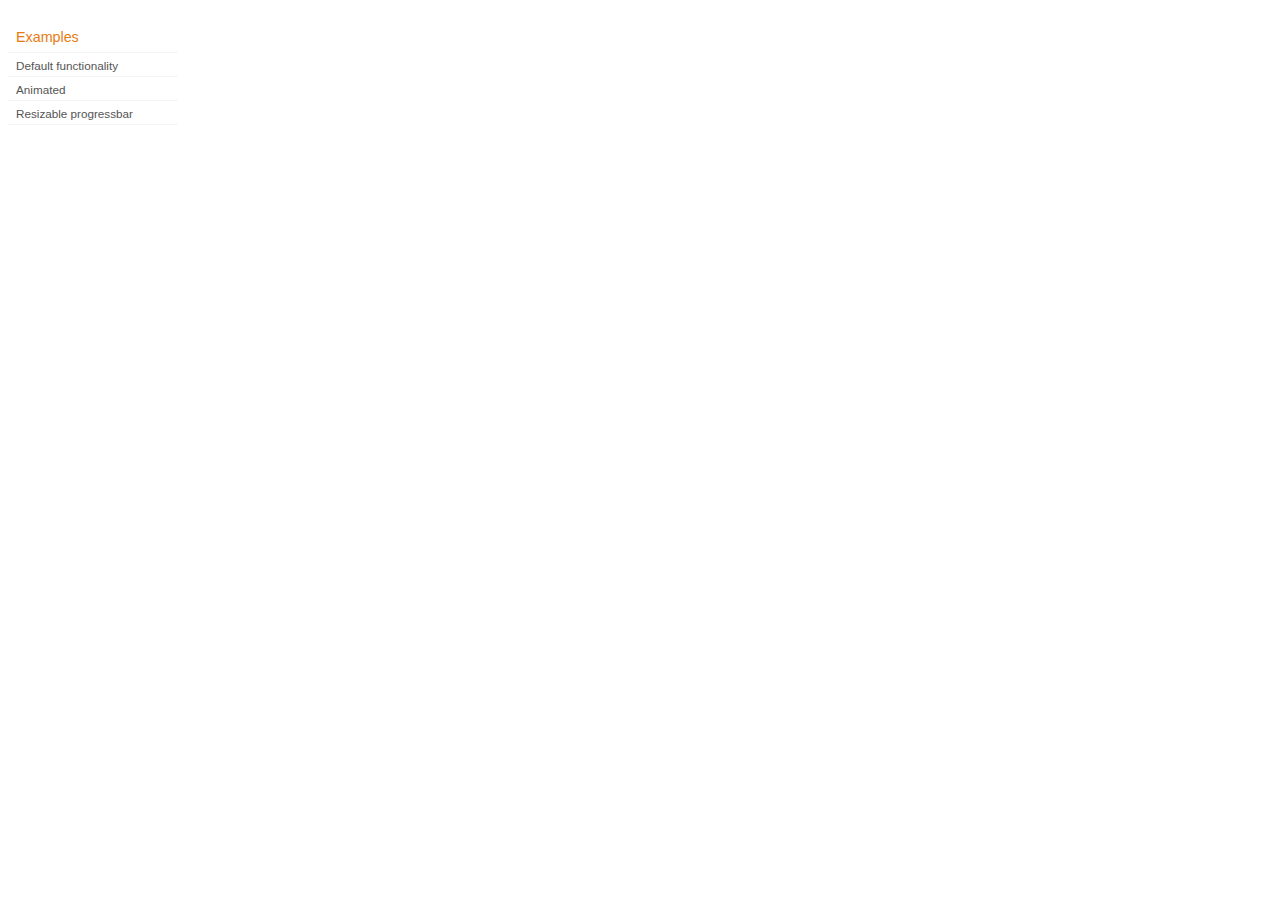
<file: OperationGrow/static/jquery-ui/development-bundle/demos/progressbar/index.html>
<!DOCTYPE html>
<html lang="en">
<head>
	<meta charset="utf-8">
	<title>jQuery UI Progressbar Demos</title>
	<link rel="stylesheet" href="../demos.css">
</head>
<body>

<div class="demos-nav">
	<h4>Examples</h4>
	<ul>
		<li class="demo-config-on"><a href="default.html">Default functionality</a></li>
		<li><a href="animated.html">Animated</a></li>
		<li><a href="resize.html">Resizable progressbar</a></li>
	</ul>
</div>

</body>
</html>
</file>
<file: OperationGrow/static/jquery-ui/development-bundle/demos/demos.css>
body {
	font-size: 62.5%;
}

table {
	font-size: 1em;
}

/* Site
   -------------------------------- */

body {
	font-family: "Trebuchet MS", "Helvetica", "Arial",  "Verdana", "sans-serif";
}

/* Layout
   -------------------------------- */

.layout-grid {
	width: 960px;
}

.layout-grid td {
	vertical-align: top;
}

.layout-grid td.left-nav {
	width: 140px;
}

.layout-grid td.normal {
	border-left: 1px solid #eee;
	padding: 20px 24px;
	font-family: "Trebuchet MS", "Helvetica", "Arial",  "Verdana", "sans-serif";
}

.layout-grid td.demos {
	background: url('/images/demos_bg.jpg') no-repeat;
	height: 337px;
	overflow: hidden;
}

/* Normal
   -------------------------------- */

.normal h3,
.normal h4 {
	margin: 0;
	font-weight: normal;
}

.normal h3 {
	padding: 0 0 9px;
	font-size: 1.8em;
}

.normal h4 {
	padding-bottom: 21px;
	border-bottom: 1px dashed #999;
	font-size: 1.2em;
	font-weight: bold;
}

.normal p {
	font-size: 1.2em;
}

/* Demos */

.demos-nav, .demos-nav dt, .demos-nav dd, .demos-nav ul, .demos-nav li {
	margin: 0;
	padding: 0
}

.demos-nav {
	float: left;
	width: 170px;
	font-size: 1.3em;
}

.demos-nav dt,
.demos-nav h4 {
	margin: 0;
	padding: 0;
	font: normal 1.1em "Trebuchet MS", "Helvetica", "Arial",  "Verdana", "sans-serif";
	color: #e87b10;
}

.demos-nav dt,
.demos-nav h4 {
	margin-top: 1.5em;
	margin-bottom: 0;
	padding-left: 8px;
	padding-bottom:5px;
	line-height: 1.2em;
	border-bottom: 1px solid #F4F4F4;
}

.demos-nav dd a,
.demos-nav li a {
	border-bottom: 1px solid #F4F4F4;
	display:block;
	padding: 4px 3px 4px 8px;
	font-size: 90%;
	text-decoration: none;
	color: #555 ;
	margin:2px 0;
	height:13px;
}

.demos-nav dd a:hover,
.demos-nav dd a:focus,
.demos-nav dd a:hover,
.demos-nav dd a:focus {
	background: #f3f3f3;
	color:#000;
	-moz-border-radius: 5px; -webkit-border-radius: 5px;
}
 .demos-nav dd a.selected {
	background: #555;
	color:#ffffff;
	-moz-border-radius: 5px; -webkit-border-radius: 5px;
}


/* new styles for demo pages, added by Filament 12.29.08
eventually we should convert the font sizes to ems -- using px for now to minimize style conflicts
*/

.normal h3.demo-header { font-size:32px; padding:0 0 5px; border-bottom:1px solid #eee; text-transform: capitalize; }
.normal h4.demo-subheader { font-size:10px; text-transform: uppercase; color:#999; padding:8px 0 3px; border:0; margin:0; }
.normal a:link,
.normal a:visited { color:#1b75bb; text-decoration:none; }
.normal a:hover,
.normal a:active { color:#0b559b; }

#demo-config { padding:20px 0 0; }

#demo-frame { float:left; width:540px; height:380px; border:1px solid #ddd; overflow: auto; position: relative; }
#demo-frame h3, #demo-frame h4 { padding: 0; font-weight: bold; font-size: 1em; }

#demo-config-menu { float:right; width:180px;  }
#demo-config-menu h4 { font-size:13px; color:#666; font-weight:normal; border:0; padding-left:18px; }

#demo-config-menu ul { list-style: none; padding: 0; margin: 0; }

#demo-config-menu li { font-size:12px; padding:0 0 0 10px; margin:3px 0; zoom: 1; }

#demo-config-menu li a:link,
#demo-config-menu li a:visited { display:block; padding:1px 8px 4px; border-bottom:1px dotted #b3b3b3; }
* html #demo-config-menu li a:link,
* html #demo-config-menu li a:visited { padding:1px 8px 2px; }
#demo-config-menu li a:hover,
#demo-config-menu li a:active { background-color:#f6f6f6; }

#demo-config-menu li.demo-config-on { background: url(images/demo-config-on-tile.gif) repeat-x left center; }

#demo-config-menu li.demo-config-on a:link,
#demo-config-menu li.demo-config-on a:visited,
#demo-config-menu li.demo-config-on a:hover,
#demo-config-menu li.demo-config-on a:active { background: url(images/demo-config-on.gif) no-repeat left; padding-left:18px; color:#fff; border:0; margin-left:-10px; margin-top: 0px; margin-bottom: 0px; }

#demo-source, #demo-notes {
	clear: both;
	padding: 20px 0 0;
	font-size: 1.3em;
}

#demo-notes { width:520px; color:#333; font-size: 1em; }
#demo-notes p code, .demo-description p code { padding: 0; font-weight: bold; }
#demo-source pre, #demo-source code { padding: 0; }
code, pre { padding:8px 0 8px 20px ; font-size: 1.2em; line-height:130%;  }

#demo-source a:link,
#demo-source a:visited,
#demo-source a:hover,
#demo-source a:active { font-size:12px; padding-left:13px; background-position: left center; background-repeat: no-repeat; }

#demo-source a.source-open:link,
#demo-source a.source-open:visited,
#demo-source a.source-open:hover,
#demo-source a.source-open:active { background-image: url(images/demo-spindown-open.gif); }

#demo-source a.source-closed:link,
#demo-source a.source-closed:visited,
#demo-source a.source-closed:hover,
#demo-source a.source-closed:active { background-image: url(images/demo-spindown-closed.gif); }

div.demo {
	padding:12px;
	font-family: "Trebuchet MS", "Arial", "Helvetica", "Verdana", "sans-serif";
}

div.demo h3.docs { clear:left; font-size:12px; font-weight:normal; padding:0 0 1em; margin:0; }

div.demo-description {
	clear:both;
	padding:12px;
	font-family: "Trebuchet MS", "Arial", "Helvetica", "Verdana", "sans-serif";
	font-size: 1.3em;
	line-height: 1.4em;
}

.ui-draggable, .ui-droppable {
	background-position: top left;
}

.left-nav .demos-nav {
	padding-right: 10px;
}

#demo-link { font-size:11px;  padding-top: 6px; clear: both; overflow: hidden; }
#demo-link a span.ui-icon { float:left; margin-right:3px; }

/* Component containers
----------------------------------*/
#widget-docs .ui-widget { font-family: Trebuchet MS,Verdana,Arial,sans-serif; font-size: 1em; }
#widget-docs .ui-widget input, #widget-docs .ui-widget select, #widget-docs .ui-widget textarea, #widget-docs .ui-widget button { font-family: Trebuchet MS,Verdana,Arial,sans-serif; font-size: 1em; }
#widget-docs .ui-widget-header { border: 1px solid #ffffff; background: #464646 url(images/464646_40x100_textures_01_flat_100.png) 50% 50% repeat-x; color: #ffffff; font-weight: bold; }
#widget-docs .ui-widget-header a { color: #ffffff; }
#widget-docs .ui-widget-content { border: 1px solid #ffffff; background: #ffffff url(images/ffffff_40x100_textures_01_flat_75.png) 50% 50% repeat-x; color: #222222; }
#widget-docs .ui-widget-content a { color: #222222; }

/* Interaction states
----------------------------------*/
#widget-docs .ui-state-default, #widget-docs .ui-widget-content #widget-docs .ui-state-default { border: 1px solid #666666; background: #555555 url(images/555555_40x100_textures_03_highlight_soft_75.png) 50% 50% repeat-x; font-weight: normal; color: #ffffff; outline: none; }
#widget-docs .ui-state-default a { color: #ffffff; text-decoration: none; outline: none; }
#widget-docs .ui-state-hover, #widget-docs .ui-widget-content #widget-docs .ui-state-hover, #widget-docs .ui-state-focus, #widget-docs .ui-widget-content #widget-docs .ui-state-focus { border: 1px solid #666666; background: #444444 url(images/444444_40x100_textures_03_highlight_soft_60.png) 50% 50% repeat-x; font-weight: normal; color: #ffffff; outline: none; }
#widget-docs .ui-state-hover a { color: #ffffff; text-decoration: none; outline: none; }
#widget-docs .ui-state-active, #widget-docs .ui-widget-content #widget-docs .ui-state-active { border: 1px solid #666666; background: #ffffff url(images/ffffff_40x100_textures_01_flat_65.png) 50% 50% repeat-x; font-weight: normal; color: #F6921E; outline: none; }
#widget-docs .ui-state-active a { color: #F6921E; outline: none; text-decoration: none; }

/* Interaction Cues
----------------------------------*/
#widget-docs .ui-state-highlight, #widget-docs .ui-widget-content #widget-docs .ui-state-highlight {border: 1px solid #fcefa1; background: #fbf9ee url(images/fbf9ee_40x100_textures_02_glass_55.png) 50% 50% repeat-x; color: #363636; }
#widget-docs .ui-state-error, #widget-docs .ui-widget-content #widget-docs .ui-state-error {border: 1px solid #cd0a0a; background: #fef1ec url(images/fef1ec_40x100_textures_05_inset_soft_95.png) 50% bottom repeat-x; color: #cd0a0a; }
#widget-docs .ui-state-error-text, #widget-docs .ui-widget-content #widget-docs .ui-state-error-text { color: #cd0a0a; }
#widget-docs .ui-state-disabled, #widget-docs .ui-widget-content #widget-docs .ui-state-disabled { opacity: .35; filter:Alpha(Opacity=35); background-image: none; }
#widget-docs .ui-priority-primary, #widget-docs .ui-widget-content #widget-docs .ui-priority-primary { font-weight: bold; }
#widget-docs .ui-priority-secondary, #widget-docs .ui-widget-content #widget-docs .ui-priority-secondary { opacity: .7; filter:Alpha(Opacity=70); font-weight: normal; }

/* Icons
----------------------------------*/

/* states and images */
#demo-frame-wrapper .ui-icon, #widget-docs .ui-icon { width: 16px; height: 16px; background-image: url(images/222222_256x240_icons_icons.png); }
#widget-docs .ui-widget-content .ui-icon {background-image: url(images/222222_256x240_icons_icons.png); }
#widget-docs .ui-widget-header .ui-icon {background-image: url(images/222222_256x240_icons_icons.png); }
#widget-docs .ui-state-default .ui-icon { background-image: url(images/888888_256x240_icons_icons.png); }
#widget-docs .ui-state-hover .ui-icon, #widget-docs .ui-state-focus .ui-icon {background-image: url(images/454545_256x240_icons_icons.png); }
#widget-docs .ui-state-active .ui-icon {background-image: url(images/454545_256x240_icons_icons.png); }
#widget-docs .ui-state-highlight .ui-icon {background-image: url(images/2e83ff_256x240_icons_icons.png); }
#widget-docs .ui-state-error .ui-icon, #widget-docs .ui-state-error-text .ui-icon {background-image: url(images/cd0a0a_256x240_icons_icons.png); }


/* Misc visuals
----------------------------------*/

/* Corner radius */
#widget-docs .ui-corner-tl { -moz-border-radius-topleft: 4px; -webkit-border-top-left-radius: 4px; }
#widget-docs .ui-corner-tr { -moz-border-radius-topright: 4px; -webkit-border-top-right-radius: 4px; }
#widget-docs .ui-corner-bl { -moz-border-radius-bottomleft: 4px; -webkit-border-bottom-left-radius: 4px; }
#widget-docs .ui-corner-br { -moz-border-radius-bottomright: 4px; -webkit-border-bottom-right-radius: 4px; }
#widget-docs .ui-corner-top { -moz-border-radius-topleft: 4px; -webkit-border-top-left-radius: 4px; -moz-border-radius-topright: 4px; -webkit-border-top-right-radius: 4px; }
#widget-docs .ui-corner-bottom { -moz-border-radius-bottomleft: 4px; -webkit-border-bottom-left-radius: 4px; -moz-border-radius-bottomright: 4px; -webkit-border-bottom-right-radius: 4px; }
#widget-docs .ui-corner-right {  -moz-border-radius-topright: 4px; -webkit-border-top-right-radius: 4px; -moz-border-radius-bottomright: 4px; -webkit-border-bottom-right-radius: 4px; }
#widget-docs .ui-corner-left { -moz-border-radius-topleft: 4px; -webkit-border-top-left-radius: 4px; -moz-border-radius-bottomleft: 4px; -webkit-border-bottom-left-radius: 4px; }
#widget-docs .ui-corner-all { -moz-border-radius: 4px; -webkit-border-radius: 4px; }

/* Overlays */
#widget-docs .ui-widget-overlay { background: #aaaaaa url(images/aaaaaa_40x100_textures_01_flat_0.png) 50% 50% repeat-x; opacity: .30;filter:Alpha(Opacity=30); }
#widget-docs .ui-widget-shadow { margin: -8px 0 0 -8px; padding: 8px; background: #aaaaaa url(images/aaaaaa_40x100_textures_01_flat_0.png) 50% 50% repeat-x; opacity: .30;filter:Alpha(Opacity=30); -moz-border-radius: 8px; -webkit-border-radius: 8px; }

/*
----------------------------------*/

#widget-docs { margin:20px 0 0; border: none; }

#widget-docs h2, #widget-docs h3, #widget-docs h4, #widget-docs p, #widget-docs ul, #widget-docs code { margin:0; padding:0; }
#widget-docs code { display:block; color:#444; font-size:.9em; margin:0 0 1em; }
#widget-docs code strong { color:#000; }
#widget-docs p { margin:0 3em 1.2em 0; }
#widget-docs p.intro { font-size:13px; color:#666; line-height:1.3; }
#widget-docs ul { list-style-type: none; }

#widget-docs h2 { font-size:16px; margin:1.2em 0 .5em; }
#widget-docs h3 { font-size:14px; color:#e6820E; margin:1.5em 0 .5em; }
.normal #widget-docs h4 { font-size:12px; color:#000; border:0; margin:0 0 .5em; }

#docs-overview-main { width:400px; }
#docs-overview-sidebar { float:right; width:200px; }
#docs-overview-sidebar a span { color:#666; }
#widget-docs #docs-overview-main p { margin-right:0; }
#widget-docs #docs-overview-sidebar h4 { padding-left:0; }

.docs-list-header { float:left; width:100%; margin:10px 0 0; border-bottom:1px solid #eee; }
#widget-docs .docs-list-header h2 { float:left; margin:0; }
#widget-docs .docs-list-header p { float:right; margin:5px 0; font-size:11px; }

.docs-list { float:left; width:100%; padding:0 0 10px; }
.docs-list .param-header { float:left; clear:left; width:100%; padding:8px 0; border-top:1px solid #eee; }
#widget-docs .param-header h3, #widget-docs .param-header p { margin:0; float:left; }
#widget-docs .param-header h3 { width:50%; }
#widget-docs .param-header h3 span { background: url(images/demo-spindown-closed.gif) no-repeat left; padding-left:13px; }
#widget-docs .param-open .param-header h3 span { background: url(images/demo-spindown-open.gif) no-repeat left; }
#widget-docs .param-header p { width:24%; }
#widget-docs .param-header p.param-type span { background: url(images/icon-docs-info.gif) no-repeat left; cursor:pointer; border-bottom:1px dashed #ccc; padding-left:15px; }

.param-details { padding-left:13px; }
.param-args { margin:0 0 1.5em; border-top:1px dotted #ccc;}
.param-args td { padding:3px 30px 3px 5px; border-bottom:1px dotted #ccc;  }


/* overrides for ui-tab styles */
#widget-docs ul.ui-tabs-nav { padding:0 0 0 8px; }
#widget-docs .ui-tabs-nav li { margin:5px 5px 0 0; }

#widget-docs .ui-tabs-nav li a:link,
#widget-docs .ui-tabs-nav li a:visited,
#widget-docs .ui-tabs-nav li a:hover,
#widget-docs .ui-tabs-nav li a:active { font-size:14px; padding:4px 1.2em 3px; color:#fff; }

#widget-docs .ui-tabs-nav li.ui-tabs-selected a:link,
#widget-docs .ui-tabs-nav li.ui-tabs-selected a:visited,
#widget-docs .ui-tabs-nav li.ui-tabs-selected a:hover,
#widget-docs .ui-tabs-nav li.ui-tabs-selected a:active { color:#e6820E; }

#widget-docs .ui-tabs-panel { padding:20px 9px; font-size:12px; line-height:1.4; color:#000; }

#widget-docs .ui-widget-content a:link,
#widget-docs .ui-widget-content a:visited { color:#1b75bb; text-decoration:none; }
#widget-docs .ui-widget-content a:hover,
#widget-docs .ui-widget-content a:active { color:#0b559b; }
</file>
